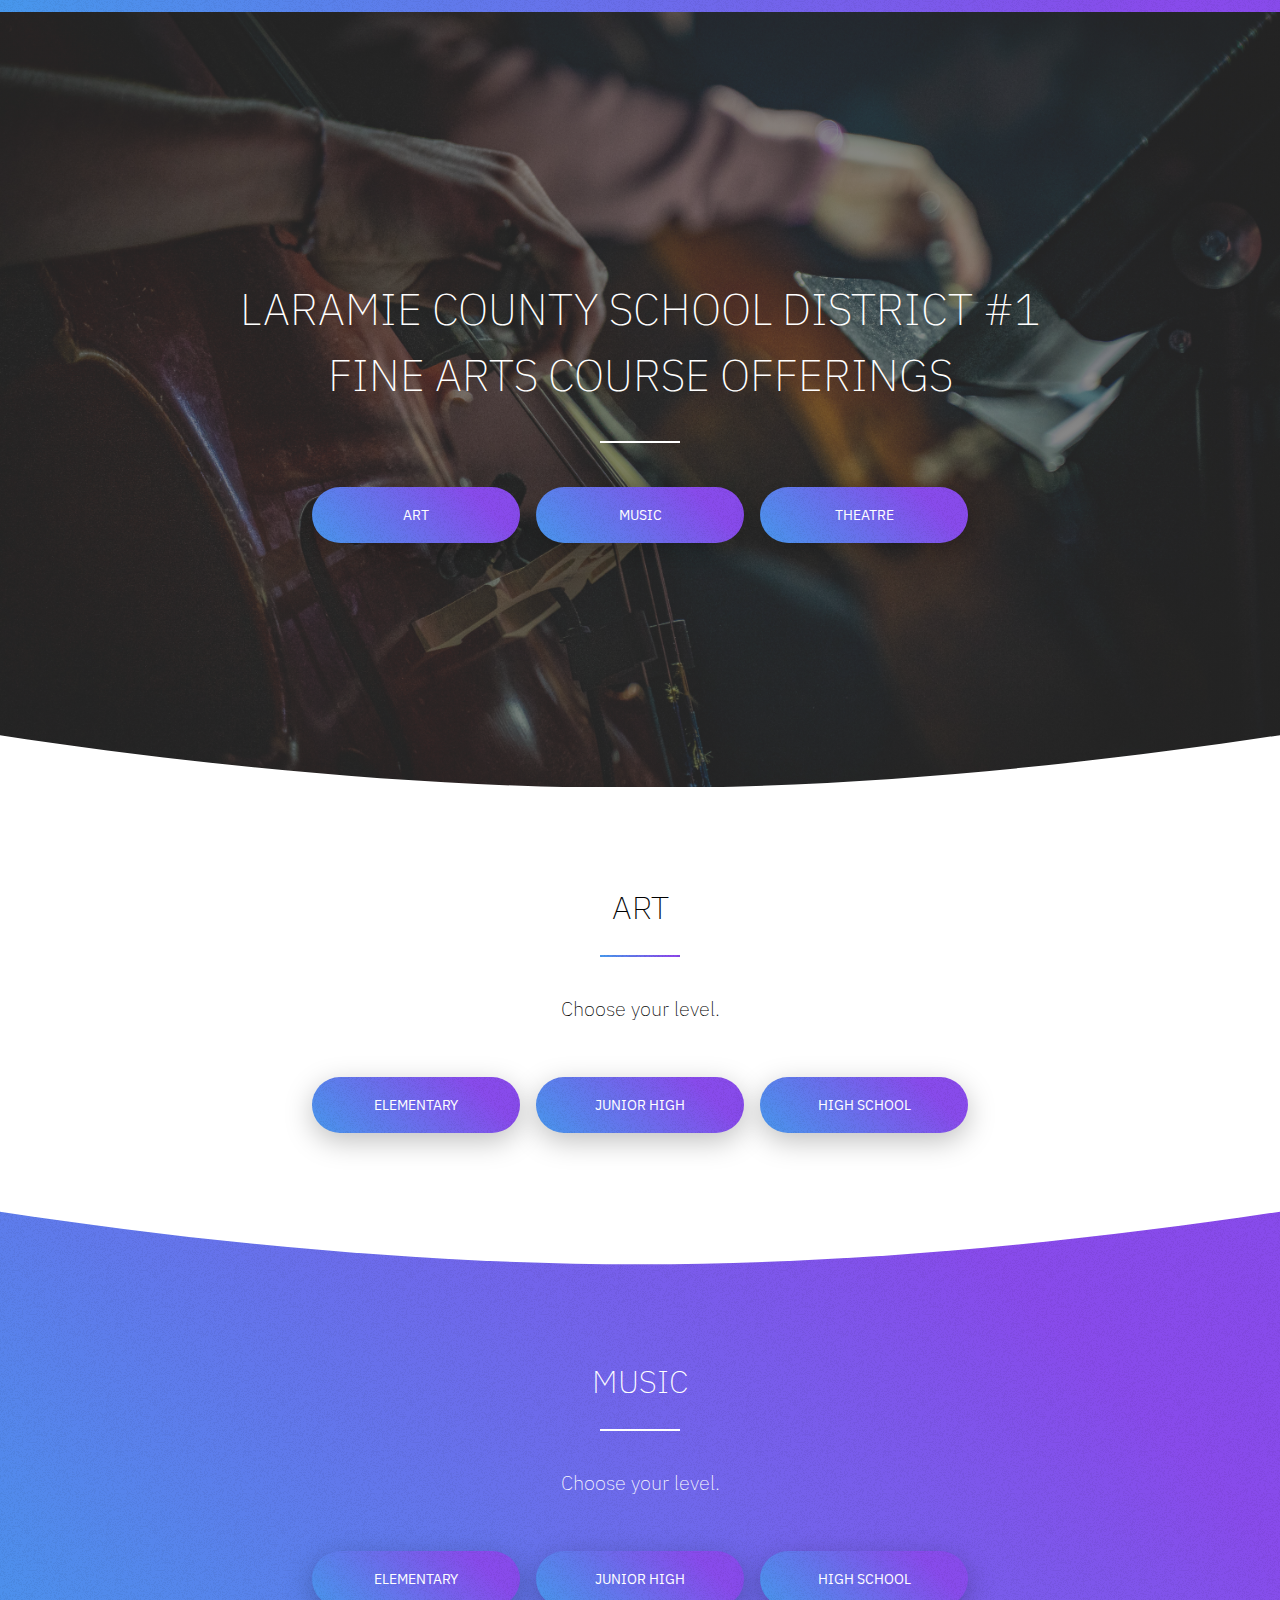
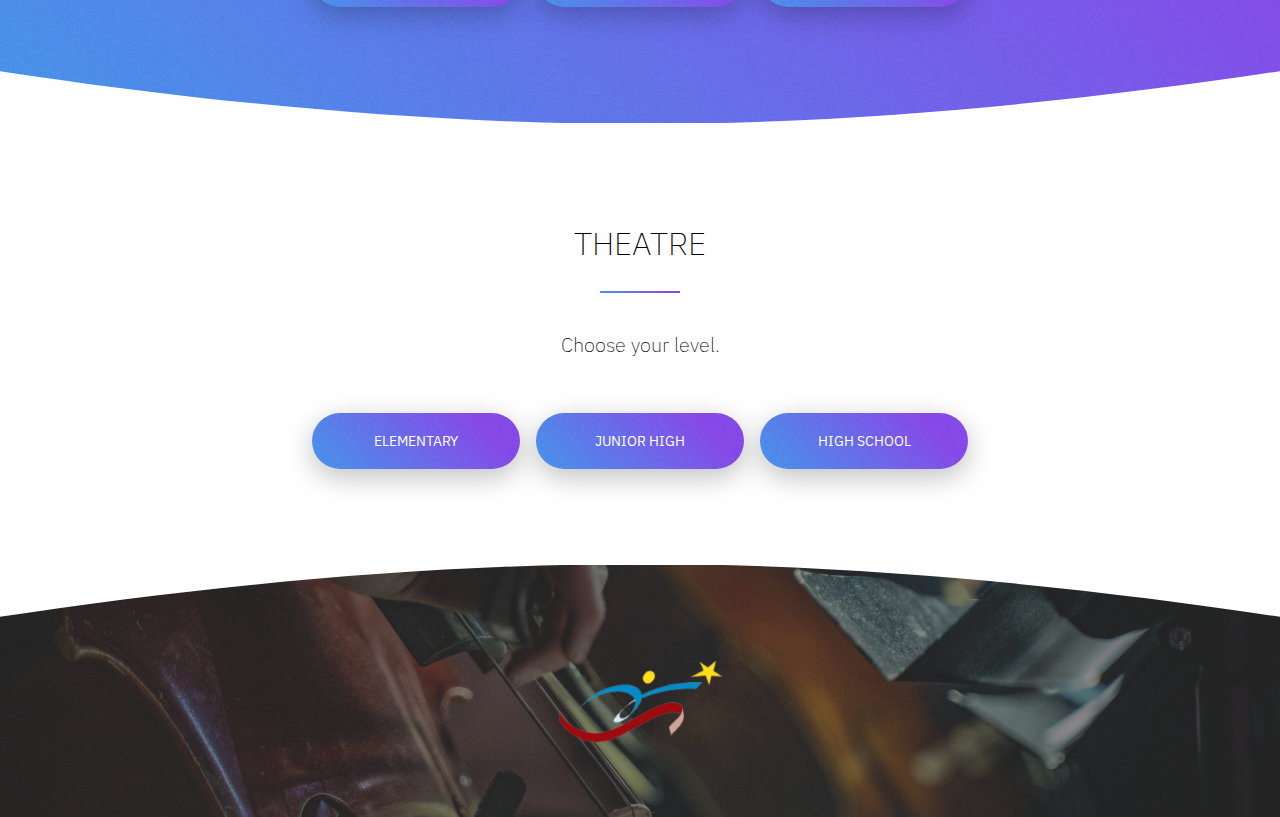
<file: index.html>
<!DOCTYPE HTML>

<html>
	<head>
		<title>LCSD1 Fine Arts Course Offerings</title>
		<meta charset="utf-8" />
		<meta name="viewport" content="width=device-width, initial-scale=1, user-scalable=no" />
		<meta name="description" content="" />
		<meta name="keywords" content="" />
		<link rel="stylesheet" href="assets/css/main.css" />
	</head>
	<body class="is-preload">

		<!-- Wrapper -->
			<div id="wrapper">

				<!-- Header -->
					<section id="header" class="alt">

						<!-- Logo -->
							<!-- <a href="index.html" class="logo"><strong>LCSD1</strong> Course Offerings</a> -->

						<!-- Nav -->
							<!-- <nav id="nav">
								<ul>
									<li class="current"><a href="index.html">Home</a></li>
									<li>
										<a href="#" class="icon solid fa-angle-down">Dropdown</a>
										<ul>
											<li><a href="#">Option One</a></li>
											<li><a href="#">Option Two</a></li>
											<li><a href="#">Option Three</a></li>
											<li>
												<a href="#">Submenu</a>
												<ul>
													<li><a href="#">Option One</a></li>
													<li><a href="#">Option Two</a></li>
													<li><a href="#">Option Three</a></li>
													<li><a href="#">Option Four</a></li>
												</ul>
											</li>
										</ul>
									</li>
									<li><a href="generic.html">Generic</a></li>
									<li><a href="elements.html">Elements</a></li>
								</ul>
							</nav> -->

					</section>

				<!-- Banner -->
					<section id="banner">
						<div class="content">
							<header class="major special">
								<h1>Laramie County School District #1<br />
								Fine Arts Course Offerings</h1>
							</header>
							<ul class="actions special">
								<li><a href="#art" class="button primary wide scrolly">Art</a></li>
								<li><a href="#music" class="button primary wide scrolly">Music</a></li>
								<li><a href="#theatre" class="button primary wide scrolly">Theatre</a></li>
							</ul>
						</div>
					</section>

				<!-- Section -->
					<section id="art" class="wrapper style1">
						<div class="inner">
							<header class="major special alt">
								<h2>Art</h2>
								<p>Choose your level.</p>
							</header>
							<ul class="actions special">
								<li><a href="art-elem.html" class="button primary wide scrolly">Elementary</a></li>
								<li><a href="art-jh.html" class="button primary wide scrolly">Junior High</a></li>
								<li><a href="art-hs.html" class="button primary wide scrolly">High School</a></li>
							</ul>
						</div>
					</section>

				<!-- Section -->
					<section id="music" class="wrapper style2 alt">
						<div class="inner">
							<header class="major special alt">
								<h2>Music</h2>
								<p>Choose your level.</p>
							</header>
							<ul class="actions special">
								<li><a href="music-elem.html" class="button primary wide scrolly">Elementary</a></li>
								<li><a href="music-jh.html" class="button primary wide scrolly">Junior High</a></li>
								<li><a href="music-hs.html" class="button primary wide scrolly">High School</a></li>
							</ul>
						</div>
					</section>

				<!-- Section -->
					<section id="theatre" class="wrapper style1">
						<div class="inner">
							<header class="major special alt">
								<h2>Theatre</h2>
								<p>Choose your level.</p>
							</header>
							<ul class="actions special">
								<li><a href="theatre-elem.html" class="button primary wide scrolly">Elementary</a></li>
								<li><a href="theatre-jh.html" class="button primary wide scrolly">Junior High</a></li>
								<li><a href="theatre-hs.html" class="button primary wide scrolly">High School</a></li>
							</ul>
						</div>
					</section>

				<!-- Footer -->
					<section id="footer">
						<!-- <ul class="icons">
							<li><a href="#" class="icon alt brands fa-twitter"><span class="label">Twitter</span></a></li>
							<li><a href="#" class="icon alt brands fa-facebook-f"><span class="label">Facebook</span></a></li>
							<li><a href="#" class="icon alt brands fa-instagram"><span class="label">Instagram</span></a></li>
							<li><a href="#" class="icon alt fa-envelope"><span class="label">Email</span></a></li>
							<li><a href="#" class="icon alt solid fa-phone"><span class="label">Phone</span></a></li>
						</ul> -->
						<img src="images/lcsd1-logo.png" alt="lcsd1 logo">
					</section>

			</div>

		<!-- Scripts -->
			<script src="assets/js/jquery.min.js"></script>
			<script src="assets/js/jquery.dropotron.min.js"></script>
			<script src="assets/js/jquery.scrollex.min.js"></script>
			<script src="assets/js/jquery.scrolly.min.js"></script>
			<script src="assets/js/browser.min.js"></script>
			<script src="assets/js/breakpoints.min.js"></script>
			<script src="assets/js/util.js"></script>
			<script src="assets/js/main.js"></script>

	</body>
</html>
</file>
<file: assets/css/main.css>
@import url(fontawesome-all.min.css);
@import url("https://fonts.googleapis.com/css?family=IBM+Plex+Sans:200,200i,400,400i");

html, body, div, span, applet, object,
iframe, h1, h2, h3, h4, h5, h6, p, blockquote,
pre, a, abbr, acronym, address, big, cite,
code, del, dfn, em, img, ins, kbd, q, s, samp,
small, strike, strong, sub, sup, tt, var, b,
u, i, center, dl, dt, dd, ol, ul, li, fieldset,
form, label, legend, table, caption, tbody,
tfoot, thead, tr, th, td, article, aside,
canvas, details, embed, figure, figcaption,
footer, header, hgroup, menu, nav, output, ruby,
section, summary, time, mark, audio, video {
	margin: 0;
	padding: 0;
	border: 0;
	font-size: 100%;
	font: inherit;
	vertical-align: baseline;}

article, aside, details, figcaption, figure,
footer, header, hgroup, menu, nav, section {
	display: block;}

body {
	line-height: 1;
}

ol, ul {
	list-style: none;
}

blockquote, q {
	quotes: none;
}

	blockquote:before, blockquote:after, q:before, q:after {
		content: '';
		content: none;
	}

table {
	border-collapse: collapse;
	border-spacing: 0;
}

body {
	-webkit-text-size-adjust: none;
}

mark {
	background-color: transparent;
	color: inherit;
}

input::-moz-focus-inner {
	border: 0;
	padding: 0;
}

input, select, textarea {
	-moz-appearance: none;
	-webkit-appearance: none;
	-ms-appearance: none;
	appearance: none;
}

/* Basic */

	@-ms-viewport {
		width: device-width;
	}

	body {
		-ms-overflow-style: scrollbar;
	}

	@media screen and (max-width: 480px) {

		html, body {
			min-width: 320px;
		}

	}

	html {
		box-sizing: border-box;
	}

	*, *:before, *:after {
		box-sizing: inherit;
	}

	body.is-preload *, body.is-preload *:before, body.is-preload *:after {
		-moz-animation: none !important;
		-webkit-animation: none !important;
		-ms-animation: none !important;
		animation: none !important;
		-moz-transition: none !important;
		-webkit-transition: none !important;
		-ms-transition: none !important;
		transition: none !important;
	}

/* Typography */

	html {
		font-size: 14pt;
	}

		@media screen and (max-width: 1680px) {

			html {
				font-size: 12pt;
			}

		}

		@media screen and (max-width: 736px) {

			html {
				font-size: 11pt;
			}

		}

		@media screen and (max-width: 360px) {

			html {
				font-size: 10pt;
			}

		}

	/* body {
		background-color: #333333;
		color: #000000;
	} */

	body, input, select, textarea {
		font-family: "IBM Plex Sans", Helvetica, sans-serif;
		font-weight: 200;
		font-size: 1rem;
		line-height: 2;
	}

	a {
		-moz-transition: color 0.2s ease-in-out, border-bottom-color 0.2s ease-in-out;
		-webkit-transition: color 0.2s ease-in-out, border-bottom-color 0.2s ease-in-out;
		-ms-transition: color 0.2s ease-in-out, border-bottom-color 0.2s ease-in-out;
		transition: color 0.2s ease-in-out, border-bottom-color 0.2s ease-in-out;
		border-bottom: dotted 1px;
		text-decoration: none;
	}

		a:hover {
			border-bottom-color: transparent;
		}

	strong, b {
		font-weight: 400;
	}

	em, i {
		font-style: italic;
	}

	p {
		margin: 0 0 2rem 0;
	}

	h1, h2, h3, h4, h5, h6 {
		font-weight: 200;
		line-height: 1.5;
		margin: 0 0 1.5rem 0;
		text-transform: uppercase;
	}

		h1 a, h2 a, h3 a, h4 a, h5 a, h6 a {
			color: inherit;
			text-decoration: none;
		}

	h1 {
		font-size: 3.25rem;
	}

	h2 {
		font-size: 2.5rem;
	}

	h3 {
		font-size: 1.75rem;
	}

	h4 {
		font-size: 1.25rem;
	}

	h5 {
		font-size: 0.9rem;
	}

	h6 {
		font-size: 0.7rem;
	}

	@media screen and (max-width: 1280px) {

		h1 {
			font-size: 2.75rem;
		}

		h2 {
			font-size: 2rem;
		}

		h3 {
			font-size: 1.5rem;
		}

	}

	@media screen and (max-width: 736px) {

		h1 {
			font-size: 2.25rem;
		}

		h2 {
			font-size: 1.5rem;
		}

		h3 {
			font-size: 1.25rem;
		}

	}

	sub {
		font-size: 0.8rem;
		position: relative;
		top: 0.5rem;
	}

	sup {
		font-size: 0.8rem;
		position: relative;
		top: -0.5rem;
	}

	blockquote {
		border-left: solid 0.5rem;
		font-style: italic;
		margin: 0 0 2rem 0;
		padding: 1rem 0 1rem 2rem;
	}

	code {
		border-radius: 6px;
		border: solid 1px;
		font-family: "Courier New", monospace;
		font-size: 0.9rem;
		margin: 0 0.25rem;
		padding: 0.25rem 0.65rem;
	}

	pre {
		-webkit-overflow-scrolling: touch;
		font-family: "Courier New", monospace;
		font-size: 0.9rem;
		margin: 0 0 2rem 0;
	}

		pre code {
			display: block;
			line-height: 1.75;
			padding: 1rem 1.5rem;
			overflow-x: auto;
		}

	hr {
		border: 0;
		border-bottom: solid 1px;
		margin: 2rem 0;
	}

		hr.major {
			margin: 4rem 0;
		}

		@media screen and (max-width: 736px) {

			hr.major {
				margin: 3rem 0;
			}

		}

	header.major h1, header.major h2, header.major h3, header.major h4, header.major h5, header.major h6 {
		margin: 0 0 0.875em 0;
		padding-bottom: 0.875em;
	}

		header.major h1:after, header.major h2:after, header.major h3:after, header.major h4:after, header.major h5:after, header.major h6:after {
			position: relative;
			top: 0.75em;
			content: '';
			height: 2px;
			display: block;
			width: 5rem;
		}

	header.major p {
		font-size: 1.25rem;
		margin: 0 0 6rem 0;
	}

	header.major.alt {
		margin-bottom: -3rem;
	}

	header.special {
		text-align: center;
	}

		header.special.major h1:after, header.special.major h2:after, header.special.major h3:after, header.special.major h4:after, header.special.major h5:after, header.special.major h6:after {
			margin: 0 auto;
		}

	@media screen and (max-width: 1280px) {

		header.major p {
			margin: 0 0 4rem 0;
		}

		header.major.alt {
			margin-bottom: -1rem;
		}

	}

	@media screen and (max-width: 736px) {

		header.major p {
			font-size: 1rem;
			margin: 0 0 3rem 0;
		}

		header.major.alt {
			margin-bottom: -1rem;
		}

	}

	@media screen and (max-width: 480px) {

		header.major p br {
			display: none;
		}

	}

	input, select, textarea {
		color: #000000;
	}

	a {
		color: #4797ec;
	}

	strong, b {
		color: #000000;
	}

	h1, h2, h3, h4, h5, h6 {
		color: #000000;
	}

	blockquote {
		border-left-color: rgba(0, 0, 0, 0.125);
	}

	code {
		background: rgba(0, 0, 0, 0.05);
		border-color: rgba(0, 0, 0, 0.125);
	}

	hr {
		border-bottom-color: rgba(0, 0, 0, 0.125);
	}

	header.major h1:after, header.major h2:after, header.major h3:after, header.major h4:after, header.major h5:after, header.major h6:after {
		background-color: #4797ec;
		background-image: url("../../images/overlay.png"), linear-gradient(90deg, rgba(71, 151, 236, 0), #884beb 90%);
		background-size: auto, auto;
		background-repeat: repeat, no-repeat;
	}

/* Row */

	.row {
		display: flex;
		flex-wrap: wrap;
		box-sizing: border-box;
		align-items: stretch;
	}

		.row > * {
			box-sizing: border-box;
		}

		.row.gtr-uniform > * > :last-child {
			margin-bottom: 0;
		}

		.row.aln-left {
			justify-content: flex-start;
		}

		.row.aln-center {
			justify-content: center;
		}

		.row.aln-right {
			justify-content: flex-end;
		}

		.row.aln-top {
			align-items: flex-start;
		}

		.row.aln-middle {
			align-items: center;
		}

		.row.aln-bottom {
			align-items: flex-end;
		}

		.row > .imp {
			order: -1;
		}

		.row > .col-1 {
			width: 8.33333%;
		}

		.row > .off-1 {
			margin-left: 8.33333%;
		}

		.row > .col-2 {
			width: 16.66667%;
		}

		.row > .off-2 {
			margin-left: 16.66667%;
		}

		.row > .col-3 {
			width: 25%;
		}

		.row > .off-3 {
			margin-left: 25%;
		}

		.row > .col-4 {
			width: 33.33333%;
		}

		.row > .off-4 {
			margin-left: 33.33333%;
		}

		.row > .col-5 {
			width: 41.66667%;
		}

		.row > .off-5 {
			margin-left: 41.66667%;
		}

		.row > .col-6 {
			width: 50%;
		}

		.row > .off-6 {
			margin-left: 50%;
		}

		.row > .col-7 {
			width: 58.33333%;
		}

		.row > .off-7 {
			margin-left: 58.33333%;
		}

		.row > .col-8 {
			width: 66.66667%;
		}

		.row > .off-8 {
			margin-left: 66.66667%;
		}

		.row > .col-9 {
			width: 75%;
		}

		.row > .off-9 {
			margin-left: 75%;
		}

		.row > .col-10 {
			width: 83.33333%;
		}

		.row > .off-10 {
			margin-left: 83.33333%;
		}

		.row > .col-11 {
			width: 91.66667%;
		}

		.row > .off-11 {
			margin-left: 91.66667%;
		}

		.row > .col-12 {
			width: 100%;
		}

		.row > .off-12 {
			margin-left: 100%;
		}

		.row.gtr-0 {
			margin-top: 0;
			margin-left: 0rem;
		}

			.row.gtr-0 > * {
				padding: 0 0 0 0rem;
			}

			.row.gtr-0.gtr-uniform {
				margin-top: 0rem;
			}

				.row.gtr-0.gtr-uniform > * {
					padding-top: 0rem;
				}

		.row.gtr-25 {
			margin-top: 0;
			margin-left: -0.5rem;
		}

			.row.gtr-25 > * {
				padding: 0 0 0 0.5rem;
			}

			.row.gtr-25.gtr-uniform {
				margin-top: -0.5rem;
			}

				.row.gtr-25.gtr-uniform > * {
					padding-top: 0.5rem;
				}

		.row.gtr-50 {
			margin-top: 0;
			margin-left: -1rem;
		}

			.row.gtr-50 > * {
				padding: 0 0 0 1rem;
			}

			.row.gtr-50.gtr-uniform {
				margin-top: -1rem;
			}

				.row.gtr-50.gtr-uniform > * {
					padding-top: 1rem;
				}

		.row {
			margin-top: 0;
			margin-left: -2rem;
		}

			.row > * {
				padding: 0 0 0 2rem;
			}

			.row.gtr-uniform {
				margin-top: -2rem;
			}

				.row.gtr-uniform > * {
					padding-top: 2rem;
				}

		.row.gtr-150 {
			margin-top: 0;
			margin-left: -3rem;
		}

			.row.gtr-150 > * {
				padding: 0 0 0 3rem;
			}

			.row.gtr-150.gtr-uniform {
				margin-top: -3rem;
			}

				.row.gtr-150.gtr-uniform > * {
					padding-top: 3rem;
				}

		.row.gtr-200 {
			margin-top: 0;
			margin-left: -4rem;
		}

			.row.gtr-200 > * {
				padding: 0 0 0 4rem;
			}

			.row.gtr-200.gtr-uniform {
				margin-top: -4rem;
			}

				.row.gtr-200.gtr-uniform > * {
					padding-top: 4rem;
				}

		@media screen and (max-width: 1680px) {

			.row {
				display: flex;
				flex-wrap: wrap;
				box-sizing: border-box;
				align-items: stretch;
			}

				.row > * {
					box-sizing: border-box;
				}

				.row.gtr-uniform > * > :last-child {
					margin-bottom: 0;
				}

				.row.aln-left {
					justify-content: flex-start;
				}

				.row.aln-center {
					justify-content: center;
				}

				.row.aln-right {
					justify-content: flex-end;
				}

				.row.aln-top {
					align-items: flex-start;
				}

				.row.aln-middle {
					align-items: center;
				}

				.row.aln-bottom {
					align-items: flex-end;
				}

				.row > .imp-xlarge {
					order: -1;
				}

				.row > .col-1-xlarge {
					width: 8.33333%;
				}

				.row > .off-1-xlarge {
					margin-left: 8.33333%;
				}

				.row > .col-2-xlarge {
					width: 16.66667%;
				}

				.row > .off-2-xlarge {
					margin-left: 16.66667%;
				}

				.row > .col-3-xlarge {
					width: 25%;
				}

				.row > .off-3-xlarge {
					margin-left: 25%;
				}

				.row > .col-4-xlarge {
					width: 33.33333%;
				}

				.row > .off-4-xlarge {
					margin-left: 33.33333%;
				}

				.row > .col-5-xlarge {
					width: 41.66667%;
				}

				.row > .off-5-xlarge {
					margin-left: 41.66667%;
				}

				.row > .col-6-xlarge {
					width: 50%;
				}

				.row > .off-6-xlarge {
					margin-left: 50%;
				}

				.row > .col-7-xlarge {
					width: 58.33333%;
				}

				.row > .off-7-xlarge {
					margin-left: 58.33333%;
				}

				.row > .col-8-xlarge {
					width: 66.66667%;
				}

				.row > .off-8-xlarge {
					margin-left: 66.66667%;
				}

				.row > .col-9-xlarge {
					width: 75%;
				}

				.row > .off-9-xlarge {
					margin-left: 75%;
				}

				.row > .col-10-xlarge {
					width: 83.33333%;
				}

				.row > .off-10-xlarge {
					margin-left: 83.33333%;
				}

				.row > .col-11-xlarge {
					width: 91.66667%;
				}

				.row > .off-11-xlarge {
					margin-left: 91.66667%;
				}

				.row > .col-12-xlarge {
					width: 100%;
				}

				.row > .off-12-xlarge {
					margin-left: 100%;
				}

				.row.gtr-0 {
					margin-top: 0;
					margin-left: 0rem;
				}

					.row.gtr-0 > * {
						padding: 0 0 0 0rem;
					}

					.row.gtr-0.gtr-uniform {
						margin-top: 0rem;
					}

						.row.gtr-0.gtr-uniform > * {
							padding-top: 0rem;
						}

				.row.gtr-25 {
					margin-top: 0;
					margin-left: -0.5rem;
				}

					.row.gtr-25 > * {
						padding: 0 0 0 0.5rem;
					}

					.row.gtr-25.gtr-uniform {
						margin-top: -0.5rem;
					}

						.row.gtr-25.gtr-uniform > * {
							padding-top: 0.5rem;
						}

				.row.gtr-50 {
					margin-top: 0;
					margin-left: -1rem;
				}

					.row.gtr-50 > * {
						padding: 0 0 0 1rem;
					}

					.row.gtr-50.gtr-uniform {
						margin-top: -1rem;
					}

						.row.gtr-50.gtr-uniform > * {
							padding-top: 1rem;
						}

				.row {
					margin-top: 0;
					margin-left: -2rem;
				}

					.row > * {
						padding: 0 0 0 2rem;
					}

					.row.gtr-uniform {
						margin-top: -2rem;
					}

						.row.gtr-uniform > * {
							padding-top: 2rem;
						}

				.row.gtr-150 {
					margin-top: 0;
					margin-left: -3rem;
				}

					.row.gtr-150 > * {
						padding: 0 0 0 3rem;
					}

					.row.gtr-150.gtr-uniform {
						margin-top: -3rem;
					}

						.row.gtr-150.gtr-uniform > * {
							padding-top: 3rem;
						}

				.row.gtr-200 {
					margin-top: 0;
					margin-left: -4rem;
				}

					.row.gtr-200 > * {
						padding: 0 0 0 4rem;
					}

					.row.gtr-200.gtr-uniform {
						margin-top: -4rem;
					}

						.row.gtr-200.gtr-uniform > * {
							padding-top: 4rem;
						}

		}

		@media screen and (max-width: 1280px) {

			.row {
				display: flex;
				flex-wrap: wrap;
				box-sizing: border-box;
				align-items: stretch;
			}

				.row > * {
					box-sizing: border-box;
				}

				.row.gtr-uniform > * > :last-child {
					margin-bottom: 0;
				}

				.row.aln-left {
					justify-content: flex-start;
				}

				.row.aln-center {
					justify-content: center;
				}

				.row.aln-right {
					justify-content: flex-end;
				}

				.row.aln-top {
					align-items: flex-start;
				}

				.row.aln-middle {
					align-items: center;
				}

				.row.aln-bottom {
					align-items: flex-end;
				}

				.row > .imp-large {
					order: -1;
				}

				.row > .col-1-large {
					width: 8.33333%;
				}

				.row > .off-1-large {
					margin-left: 8.33333%;
				}

				.row > .col-2-large {
					width: 16.66667%;
				}

				.row > .off-2-large {
					margin-left: 16.66667%;
				}

				.row > .col-3-large {
					width: 25%;
				}

				.row > .off-3-large {
					margin-left: 25%;
				}

				.row > .col-4-large {
					width: 33.33333%;
				}

				.row > .off-4-large {
					margin-left: 33.33333%;
				}

				.row > .col-5-large {
					width: 41.66667%;
				}

				.row > .off-5-large {
					margin-left: 41.66667%;
				}

				.row > .col-6-large {
					width: 50%;
				}

				.row > .off-6-large {
					margin-left: 50%;
				}

				.row > .col-7-large {
					width: 58.33333%;
				}

				.row > .off-7-large {
					margin-left: 58.33333%;
				}

				.row > .col-8-large {
					width: 66.66667%;
				}

				.row > .off-8-large {
					margin-left: 66.66667%;
				}

				.row > .col-9-large {
					width: 75%;
				}

				.row > .off-9-large {
					margin-left: 75%;
				}

				.row > .col-10-large {
					width: 83.33333%;
				}

				.row > .off-10-large {
					margin-left: 83.33333%;
				}

				.row > .col-11-large {
					width: 91.66667%;
				}

				.row > .off-11-large {
					margin-left: 91.66667%;
				}

				.row > .col-12-large {
					width: 100%;
				}

				.row > .off-12-large {
					margin-left: 100%;
				}

				.row.gtr-0 {
					margin-top: 0;
					margin-left: 0rem;
				}

					.row.gtr-0 > * {
						padding: 0 0 0 0rem;
					}

					.row.gtr-0.gtr-uniform {
						margin-top: 0rem;
					}

						.row.gtr-0.gtr-uniform > * {
							padding-top: 0rem;
						}

				.row.gtr-25 {
					margin-top: 0;
					margin-left: -0.375rem;
				}

					.row.gtr-25 > * {
						padding: 0 0 0 0.375rem;
					}

					.row.gtr-25.gtr-uniform {
						margin-top: -0.375rem;
					}

						.row.gtr-25.gtr-uniform > * {
							padding-top: 0.375rem;
						}

				.row.gtr-50 {
					margin-top: 0;
					margin-left: -0.75rem;
				}

					.row.gtr-50 > * {
						padding: 0 0 0 0.75rem;
					}

					.row.gtr-50.gtr-uniform {
						margin-top: -0.75rem;
					}

						.row.gtr-50.gtr-uniform > * {
							padding-top: 0.75rem;
						}

				.row {
					margin-top: 0;
					margin-left: -1.5rem;
				}

					.row > * {
						padding: 0 0 0 1.5rem;
					}

					.row.gtr-uniform {
						margin-top: -1.5rem;
					}

						.row.gtr-uniform > * {
							padding-top: 1.5rem;
						}

				.row.gtr-150 {
					margin-top: 0;
					margin-left: -2.25rem;
				}

					.row.gtr-150 > * {
						padding: 0 0 0 2.25rem;
					}

					.row.gtr-150.gtr-uniform {
						margin-top: -2.25rem;
					}

						.row.gtr-150.gtr-uniform > * {
							padding-top: 2.25rem;
						}

				.row.gtr-200 {
					margin-top: 0;
					margin-left: -3rem;
				}

					.row.gtr-200 > * {
						padding: 0 0 0 3rem;
					}

					.row.gtr-200.gtr-uniform {
						margin-top: -3rem;
					}

						.row.gtr-200.gtr-uniform > * {
							padding-top: 3rem;
						}

		}

		@media screen and (max-width: 980px) {

			.row {
				display: flex;
				flex-wrap: wrap;
				box-sizing: border-box;
				align-items: stretch;
			}

				.row > * {
					box-sizing: border-box;
				}

				.row.gtr-uniform > * > :last-child {
					margin-bottom: 0;
				}

				.row.aln-left {
					justify-content: flex-start;
				}

				.row.aln-center {
					justify-content: center;
				}

				.row.aln-right {
					justify-content: flex-end;
				}

				.row.aln-top {
					align-items: flex-start;
				}

				.row.aln-middle {
					align-items: center;
				}

				.row.aln-bottom {
					align-items: flex-end;
				}

				.row > .imp-medium {
					order: -1;
				}

				.row > .col-1-medium {
					width: 8.33333%;
				}

				.row > .off-1-medium {
					margin-left: 8.33333%;
				}

				.row > .col-2-medium {
					width: 16.66667%;
				}

				.row > .off-2-medium {
					margin-left: 16.66667%;
				}

				.row > .col-3-medium {
					width: 25%;
				}

				.row > .off-3-medium {
					margin-left: 25%;
				}

				.row > .col-4-medium {
					width: 33.33333%;
				}

				.row > .off-4-medium {
					margin-left: 33.33333%;
				}

				.row > .col-5-medium {
					width: 41.66667%;
				}

				.row > .off-5-medium {
					margin-left: 41.66667%;
				}

				.row > .col-6-medium {
					width: 50%;
				}

				.row > .off-6-medium {
					margin-left: 50%;
				}

				.row > .col-7-medium {
					width: 58.33333%;
				}

				.row > .off-7-medium {
					margin-left: 58.33333%;
				}

				.row > .col-8-medium {
					width: 66.66667%;
				}

				.row > .off-8-medium {
					margin-left: 66.66667%;
				}

				.row > .col-9-medium {
					width: 75%;
				}

				.row > .off-9-medium {
					margin-left: 75%;
				}

				.row > .col-10-medium {
					width: 83.33333%;
				}

				.row > .off-10-medium {
					margin-left: 83.33333%;
				}

				.row > .col-11-medium {
					width: 91.66667%;
				}

				.row > .off-11-medium {
					margin-left: 91.66667%;
				}

				.row > .col-12-medium {
					width: 100%;
				}

				.row > .off-12-medium {
					margin-left: 100%;
				}

				.row.gtr-0 {
					margin-top: 0;
					margin-left: 0rem;
				}

					.row.gtr-0 > * {
						padding: 0 0 0 0rem;
					}

					.row.gtr-0.gtr-uniform {
						margin-top: 0rem;
					}

						.row.gtr-0.gtr-uniform > * {
							padding-top: 0rem;
						}

				.row.gtr-25 {
					margin-top: 0;
					margin-left: -0.375rem;
				}

					.row.gtr-25 > * {
						padding: 0 0 0 0.375rem;
					}

					.row.gtr-25.gtr-uniform {
						margin-top: -0.375rem;
					}

						.row.gtr-25.gtr-uniform > * {
							padding-top: 0.375rem;
						}

				.row.gtr-50 {
					margin-top: 0;
					margin-left: -0.75rem;
				}

					.row.gtr-50 > * {
						padding: 0 0 0 0.75rem;
					}

					.row.gtr-50.gtr-uniform {
						margin-top: -0.75rem;
					}

						.row.gtr-50.gtr-uniform > * {
							padding-top: 0.75rem;
						}

				.row {
					margin-top: 0;
					margin-left: -1.5rem;
				}

					.row > * {
						padding: 0 0 0 1.5rem;
					}

					.row.gtr-uniform {
						margin-top: -1.5rem;
					}

						.row.gtr-uniform > * {
							padding-top: 1.5rem;
						}

				.row.gtr-150 {
					margin-top: 0;
					margin-left: -2.25rem;
				}

					.row.gtr-150 > * {
						padding: 0 0 0 2.25rem;
					}

					.row.gtr-150.gtr-uniform {
						margin-top: -2.25rem;
					}

						.row.gtr-150.gtr-uniform > * {
							padding-top: 2.25rem;
						}

				.row.gtr-200 {
					margin-top: 0;
					margin-left: -3rem;
				}

					.row.gtr-200 > * {
						padding: 0 0 0 3rem;
					}

					.row.gtr-200.gtr-uniform {
						margin-top: -3rem;
					}

						.row.gtr-200.gtr-uniform > * {
							padding-top: 3rem;
						}

		}

		@media screen and (max-width: 736px) {

			.row {
				display: flex;
				flex-wrap: wrap;
				box-sizing: border-box;
				align-items: stretch;
			}

				.row > * {
					box-sizing: border-box;
				}

				.row.gtr-uniform > * > :last-child {
					margin-bottom: 0;
				}

				.row.aln-left {
					justify-content: flex-start;
				}

				.row.aln-center {
					justify-content: center;
				}

				.row.aln-right {
					justify-content: flex-end;
				}

				.row.aln-top {
					align-items: flex-start;
				}

				.row.aln-middle {
					align-items: center;
				}

				.row.aln-bottom {
					align-items: flex-end;
				}

				.row > .imp-small {
					order: -1;
				}

				.row > .col-1-small {
					width: 8.33333%;
				}

				.row > .off-1-small {
					margin-left: 8.33333%;
				}

				.row > .col-2-small {
					width: 16.66667%;
				}

				.row > .off-2-small {
					margin-left: 16.66667%;
				}

				.row > .col-3-small {
					width: 25%;
				}

				.row > .off-3-small {
					margin-left: 25%;
				}

				.row > .col-4-small {
					width: 33.33333%;
				}

				.row > .off-4-small {
					margin-left: 33.33333%;
				}

				.row > .col-5-small {
					width: 41.66667%;
				}

				.row > .off-5-small {
					margin-left: 41.66667%;
				}

				.row > .col-6-small {
					width: 50%;
				}

				.row > .off-6-small {
					margin-left: 50%;
				}

				.row > .col-7-small {
					width: 58.33333%;
				}

				.row > .off-7-small {
					margin-left: 58.33333%;
				}

				.row > .col-8-small {
					width: 66.66667%;
				}

				.row > .off-8-small {
					margin-left: 66.66667%;
				}

				.row > .col-9-small {
					width: 75%;
				}

				.row > .off-9-small {
					margin-left: 75%;
				}

				.row > .col-10-small {
					width: 83.33333%;
				}

				.row > .off-10-small {
					margin-left: 83.33333%;
				}

				.row > .col-11-small {
					width: 91.66667%;
				}

				.row > .off-11-small {
					margin-left: 91.66667%;
				}

				.row > .col-12-small {
					width: 100%;
				}

				.row > .off-12-small {
					margin-left: 100%;
				}

				.row.gtr-0 {
					margin-top: 0;
					margin-left: 0rem;
				}

					.row.gtr-0 > * {
						padding: 0 0 0 0rem;
					}

					.row.gtr-0.gtr-uniform {
						margin-top: 0rem;
					}

						.row.gtr-0.gtr-uniform > * {
							padding-top: 0rem;
						}

				.row.gtr-25 {
					margin-top: 0;
					margin-left: -0.3125rem;
				}

					.row.gtr-25 > * {
						padding: 0 0 0 0.3125rem;
					}

					.row.gtr-25.gtr-uniform {
						margin-top: -0.3125rem;
					}

						.row.gtr-25.gtr-uniform > * {
							padding-top: 0.3125rem;
						}

				.row.gtr-50 {
					margin-top: 0;
					margin-left: -0.625rem;
				}

					.row.gtr-50 > * {
						padding: 0 0 0 0.625rem;
					}

					.row.gtr-50.gtr-uniform {
						margin-top: -0.625rem;
					}

						.row.gtr-50.gtr-uniform > * {
							padding-top: 0.625rem;
						}

				.row {
					margin-top: 0;
					margin-left: -1.25rem;
				}

					.row > * {
						padding: 0 0 0 1.25rem;
					}

					.row.gtr-uniform {
						margin-top: -1.25rem;
					}

						.row.gtr-uniform > * {
							padding-top: 1.25rem;
						}

				.row.gtr-150 {
					margin-top: 0;
					margin-left: -1.875rem;
				}

					.row.gtr-150 > * {
						padding: 0 0 0 1.875rem;
					}

					.row.gtr-150.gtr-uniform {
						margin-top: -1.875rem;
					}

						.row.gtr-150.gtr-uniform > * {
							padding-top: 1.875rem;
						}

				.row.gtr-200 {
					margin-top: 0;
					margin-left: -2.5rem;
				}

					.row.gtr-200 > * {
						padding: 0 0 0 2.5rem;
					}

					.row.gtr-200.gtr-uniform {
						margin-top: -2.5rem;
					}

						.row.gtr-200.gtr-uniform > * {
							padding-top: 2.5rem;
						}

		}

		@media screen and (max-width: 480px) {

			.row {
				display: flex;
				flex-wrap: wrap;
				box-sizing: border-box;
				align-items: stretch;
			}

				.row > * {
					box-sizing: border-box;
				}

				.row.gtr-uniform > * > :last-child {
					margin-bottom: 0;
				}

				.row.aln-left {
					justify-content: flex-start;
				}

				.row.aln-center {
					justify-content: center;
				}

				.row.aln-right {
					justify-content: flex-end;
				}

				.row.aln-top {
					align-items: flex-start;
				}

				.row.aln-middle {
					align-items: center;
				}

				.row.aln-bottom {
					align-items: flex-end;
				}

				.row > .imp-xsmall {
					order: -1;
				}

				.row > .col-1-xsmall {
					width: 8.33333%;
				}

				.row > .off-1-xsmall {
					margin-left: 8.33333%;
				}

				.row > .col-2-xsmall {
					width: 16.66667%;
				}

				.row > .off-2-xsmall {
					margin-left: 16.66667%;
				}

				.row > .col-3-xsmall {
					width: 25%;
				}

				.row > .off-3-xsmall {
					margin-left: 25%;
				}

				.row > .col-4-xsmall {
					width: 33.33333%;
				}

				.row > .off-4-xsmall {
					margin-left: 33.33333%;
				}

				.row > .col-5-xsmall {
					width: 41.66667%;
				}

				.row > .off-5-xsmall {
					margin-left: 41.66667%;
				}

				.row > .col-6-xsmall {
					width: 50%;
				}

				.row > .off-6-xsmall {
					margin-left: 50%;
				}

				.row > .col-7-xsmall {
					width: 58.33333%;
				}

				.row > .off-7-xsmall {
					margin-left: 58.33333%;
				}

				.row > .col-8-xsmall {
					width: 66.66667%;
				}

				.row > .off-8-xsmall {
					margin-left: 66.66667%;
				}

				.row > .col-9-xsmall {
					width: 75%;
				}

				.row > .off-9-xsmall {
					margin-left: 75%;
				}

				.row > .col-10-xsmall {
					width: 83.33333%;
				}

				.row > .off-10-xsmall {
					margin-left: 83.33333%;
				}

				.row > .col-11-xsmall {
					width: 91.66667%;
				}

				.row > .off-11-xsmall {
					margin-left: 91.66667%;
				}

				.row > .col-12-xsmall {
					width: 100%;
				}

				.row > .off-12-xsmall {
					margin-left: 100%;
				}

				.row.gtr-0 {
					margin-top: 0;
					margin-left: 0rem;
				}

					.row.gtr-0 > * {
						padding: 0 0 0 0rem;
					}

					.row.gtr-0.gtr-uniform {
						margin-top: 0rem;
					}

						.row.gtr-0.gtr-uniform > * {
							padding-top: 0rem;
						}

				.row.gtr-25 {
					margin-top: 0;
					margin-left: -0.3125rem;
				}

					.row.gtr-25 > * {
						padding: 0 0 0 0.3125rem;
					}

					.row.gtr-25.gtr-uniform {
						margin-top: -0.3125rem;
					}

						.row.gtr-25.gtr-uniform > * {
							padding-top: 0.3125rem;
						}

				.row.gtr-50 {
					margin-top: 0;
					margin-left: -0.625rem;
				}

					.row.gtr-50 > * {
						padding: 0 0 0 0.625rem;
					}

					.row.gtr-50.gtr-uniform {
						margin-top: -0.625rem;
					}

						.row.gtr-50.gtr-uniform > * {
							padding-top: 0.625rem;
						}

				.row {
					margin-top: 0;
					margin-left: -1.25rem;
				}

					.row > * {
						padding: 0 0 0 1.25rem;
					}

					.row.gtr-uniform {
						margin-top: -1.25rem;
					}

						.row.gtr-uniform > * {
							padding-top: 1.25rem;
						}

				.row.gtr-150 {
					margin-top: 0;
					margin-left: -1.875rem;
				}

					.row.gtr-150 > * {
						padding: 0 0 0 1.875rem;
					}

					.row.gtr-150.gtr-uniform {
						margin-top: -1.875rem;
					}

						.row.gtr-150.gtr-uniform > * {
							padding-top: 1.875rem;
						}

				.row.gtr-200 {
					margin-top: 0;
					margin-left: -2.5rem;
				}

					.row.gtr-200 > * {
						padding: 0 0 0 2.5rem;
					}

					.row.gtr-200.gtr-uniform {
						margin-top: -2.5rem;
					}

						.row.gtr-200.gtr-uniform > * {
							padding-top: 2.5rem;
						}

		}

/* Box */

	.box {
		border: solid 1px;
		border-radius: 6px;
		margin-bottom: 2rem;
		padding: 1.5rem;
	}

		.box > :last-child {
			margin-bottom: 0;
		}

		.box.alt {
			border: 0;
			border-radius: 0;
			padding: 0;
		}

	.box {
		border-color: rgba(0, 0, 0, 0.125);
	}

/* Button */

	input[type="submit"],
	input[type="reset"],
	input[type="button"],
	button,
	.button {
		-moz-appearance: none;
		-webkit-appearance: none;
		-ms-appearance: none;
		appearance: none;
		-moz-transition: background-color 0.2s ease-in-out, box-shadow 0.2s ease-in-out, color 0.2s ease-in-out, -moz-transform 0.1s ease-in-out;
		-webkit-transition: background-color 0.2s ease-in-out, box-shadow 0.2s ease-in-out, color 0.2s ease-in-out, -webkit-transform 0.1s ease-in-out;
		-ms-transition: background-color 0.2s ease-in-out, box-shadow 0.2s ease-in-out, color 0.2s ease-in-out, -ms-transform 0.1s ease-in-out;
		transition: background-color 0.2s ease-in-out, box-shadow 0.2s ease-in-out, color 0.2s ease-in-out, transform 0.1s ease-in-out;
		border: 0;
		border-radius: 6px;
		cursor: pointer;
		display: inline-block;
		font-weight: 400;
		height: 3.5rem;
		line-height: 3.5rem;
		padding: 0 2rem;
		text-align: center;
		text-decoration: none;
		white-space: nowrap;
		text-transform: uppercase;
		font-size: 0.9rem;
		border-radius: 3.5rem;
	}

		input[type="submit"].small,
		input[type="reset"].small,
		input[type="button"].small,
		button.small,
		.button.small {
			font-size: 0.8rem;
			height: 2.625rem;
			line-height: 2.625rem;
			padding: 0 1.75rem;
		}

		input[type="submit"].large,
		input[type="reset"].large,
		input[type="button"].large,
		button.large,
		.button.large {
			font-size: 1.25rem;
			height: 4.375rem;
			line-height: 4.375rem;
			padding: 0 3rem;
		}

		input[type="submit"].wide,
		input[type="reset"].wide,
		input[type="button"].wide,
		button.wide,
		.button.wide {
			min-width: 13rem;
		}

		input[type="submit"].icon:before,
		input[type="reset"].icon:before,
		input[type="button"].icon:before,
		button.icon:before,
		.button.icon:before {
			margin-right: 0.5rem;
		}

		input[type="submit"].fit,
		input[type="reset"].fit,
		input[type="button"].fit,
		button.fit,
		.button.fit {
			width: 100%;
		}

		input[type="submit"].disabled, input[type="submit"]:disabled,
		input[type="reset"].disabled,
		input[type="reset"]:disabled,
		input[type="button"].disabled,
		input[type="button"]:disabled,
		button.disabled,
		button:disabled,
		.button.disabled,
		.button:disabled {
			pointer-events: none;
			opacity: 0.25;
		}

	input[type="submit"],
	input[type="reset"],
	input[type="button"],
	button,
	.button {
		background-color: transparent;
		box-shadow: inset 0 0 0 1px #000000;
		color: #000000 !important;
	}

		input[type="submit"]:hover,
		input[type="reset"]:hover,
		input[type="button"]:hover,
		button:hover,
		.button:hover {
			box-shadow: inset 0 0 0 1px #4797ec;
			color: #4797ec !important;
		}

			input[type="submit"]:hover:active,
			input[type="reset"]:hover:active,
			input[type="button"]:hover:active,
			button:hover:active,
			.button:hover:active {
				background-color: rgba(71, 151, 236, 0.25);
			}

		input[type="submit"].primary,
		input[type="reset"].primary,
		input[type="button"].primary,
		button.primary,
		.button.primary {
			background-color: #4797ec;
			background-image: url("../../images/overlay.png"), linear-gradient(45deg, rgba(71, 151, 236, 0), #884beb 80%);
			background-size: auto, auto;
			background-repeat: repeat, no-repeat;
			box-shadow: 0 0.5rem 1.75rem 0 rgba(0, 0, 0, 0.25);
			color: #ffffff !important;
		}

			input[type="submit"].primary:hover,
			input[type="reset"].primary:hover,
			input[type="button"].primary:hover,
			button.primary:hover,
			.button.primary:hover {
				background-color: #6cacf0;
			}

				input[type="submit"].primary:hover:active,
				input[type="reset"].primary:hover:active,
				input[type="button"].primary:hover:active,
				button.primary:hover:active,
				.button.primary:hover:active {
					background-color: #2882e2;
				}

/* Form */

	form {
		margin: 0 0 2rem 0;
	}

	input[type="text"],
	input[type="password"],
	input[type="email"],
	input[type="tel"],
	input[type="search"],
	input[type="url"],
	select,
	textarea {
		-moz-appearance: none;
		-webkit-appearance: none;
		-ms-appearance: none;
		appearance: none;
		background-color: transparent;
		border-radius: 6px;
		border: none;
		border: solid 1px;
		color: inherit;
		display: block;
		outline: 0;
		padding: 0 1.25rem;
		text-decoration: none;
		width: 100%;
	}

		input[type="text"]:invalid,
		input[type="password"]:invalid,
		input[type="email"]:invalid,
		input[type="tel"]:invalid,
		input[type="search"]:invalid,
		input[type="url"]:invalid,
		select:invalid,
		textarea:invalid {
			box-shadow: none;
		}

	label {
		display: block;
		font-size: 1rem;
		font-weight: 400;
		margin: 0 0 1rem 0;
	}

	input[type="text"],
	input[type="password"],
	input[type="email"],
	input[type="tel"],
	input[type="search"],
	input[type="url"] {
		height: 3.5rem;
	}

	select {
		background-size: 1.25rem;
		background-repeat: no-repeat;
		background-position: calc(100% - 1rem) center;
		height: 3.5rem;
		padding-right: 3.5rem;
		text-overflow: ellipsis;
	}

		select:focus::-ms-value {
			background-color: transparent;
		}

		select::-ms-expand {
			display: none;
		}

	textarea {
		padding: 0.75rem 1rem;
	}

	input[type="checkbox"],
	input[type="radio"] {
		-moz-appearance: none;
		-webkit-appearance: none;
		-ms-appearance: none;
		appearance: none;
		display: block;
		float: left;
		margin-right: -2rem;
		opacity: 0;
		width: 1rem;
		z-index: -1;
	}

		input[type="checkbox"] + label,
		input[type="radio"] + label {
			text-decoration: none;
			cursor: pointer;
			display: inline-block;
			font-size: 1rem;
			font-weight: 200;
			padding-left: 2.975rem;
			padding-right: 0.875rem;
			position: relative;
		}

			input[type="checkbox"] + label:before,
			input[type="radio"] + label:before {
				-moz-osx-font-smoothing: grayscale;
				-webkit-font-smoothing: antialiased;
				display: inline-block;
				font-style: normal;
				font-variant: normal;
				text-rendering: auto;
				line-height: 1;
				text-transform: none !important;
				font-family: 'Font Awesome 5 Free';
				font-weight: 900;
			}

			input[type="checkbox"] + label:before,
			input[type="radio"] + label:before {
				border-radius: 6px;
				border: solid 1px;
				content: '';
				display: inline-block;
				font-size: 0.85rem;
				height: 2.1rem;
				left: 0;
				line-height: 2.0125rem;
				position: absolute;
				text-align: center;
				top: -0.175rem;
				width: 2.1rem;
			}

		input[type="checkbox"]:checked + label:before,
		input[type="radio"]:checked + label:before {
			content: '\f00c';
		}

	input[type="checkbox"] + label:before {
		border-radius: 6px;
	}

	input[type="radio"] + label:before {
		border-radius: 100%;
	}

	::-webkit-input-placeholder {
		opacity: 1.0;
	}

	:-moz-placeholder {
		opacity: 1.0;
	}

	::-moz-placeholder {
		opacity: 1.0;
	}

	:-ms-input-placeholder {
		opacity: 1.0;
	}

	label {
		color: #000000;
	}

	input[type="text"],
	input[type="password"],
	input[type="email"],
	input[type="tel"],
	input[type="search"],
	input[type="url"],
	select,
	textarea {
		border-color: rgba(0, 0, 0, 0.125);
	}

		input[type="text"]:focus,
		input[type="password"]:focus,
		input[type="email"]:focus,
		input[type="tel"]:focus,
		input[type="search"]:focus,
		input[type="url"]:focus,
		select:focus,
		textarea:focus {
			border-color: #4797ec;
			box-shadow: 0 0 0 1px #4797ec;
		}

	select {
		background-image: url("data:image/svg+xml;charset=utf8,%3Csvg xmlns='http://www.w3.org/2000/svg' width='40' height='40' preserveAspectRatio='none' viewBox='0 0 40 40'%3E%3Cpath d='M9.4,12.3l10.4,10.4l10.4-10.4c0.2-0.2,0.5-0.4,0.9-0.4c0.3,0,0.6,0.1,0.9,0.4l3.3,3.3c0.2,0.2,0.4,0.5,0.4,0.9 c0,0.4-0.1,0.6-0.4,0.9L20.7,31.9c-0.2,0.2-0.5,0.4-0.9,0.4c-0.3,0-0.6-0.1-0.9-0.4L4.3,17.3c-0.2-0.2-0.4-0.5-0.4-0.9 c0-0.4,0.1-0.6,0.4-0.9l3.3-3.3c0.2-0.2,0.5-0.4,0.9-0.4S9.1,12.1,9.4,12.3z' fill='rgba(0, 0, 0, 0.125)' /%3E%3C/svg%3E");
	}

		select option {
			color: #000000;
			background-color: #ffffff;
		}

	input[type="checkbox"] + label,
	input[type="radio"] + label {
		color: #000000;
	}

		input[type="checkbox"] + label:before,
		input[type="radio"] + label:before {
			border-color: rgba(0, 0, 0, 0.125);
		}

	input[type="checkbox"]:checked + label:before,
	input[type="radio"]:checked + label:before {
		background-color: #4797ec;
		background-image: url("../../images/overlay.png"), linear-gradient(45deg, rgba(71, 151, 236, 0), #884beb 80%);
		background-size: auto, auto;
		background-repeat: repeat, no-repeat;
		border-color: #4797ec;
		color: #ffffff;
	}

	input[type="checkbox"]:focus + label:before,
	input[type="radio"]:focus + label:before {
		border-color: #4797ec;
		box-shadow: 0 0 0 1px #4797ec;
	}

	::-webkit-input-placeholder {
		color: #000000 !important;
	}

	:-moz-placeholder {
		color: #000000 !important;
	}

	::-moz-placeholder {
		color: #000000 !important;
	}

	:-ms-input-placeholder {
		color: #000000 !important;
	}

/* Icon */

	.icon {
		text-decoration: none;
		border-bottom: none;
		outline: 0;
		position: relative;
	}

		.icon:before {
			-moz-osx-font-smoothing: grayscale;
			-webkit-font-smoothing: antialiased;
			display: inline-block;
			font-style: normal;
			font-variant: normal;
			text-rendering: auto;
			line-height: 1;
			text-transform: none !important;
			font-family: 'Font Awesome 5 Free';
			font-weight: 400;
		}

		.icon > .label {
			display: none;
		}

		.icon.alt {
			font-size: 1.5rem;
		}

			.icon.alt:before {
				border-radius: 100%;
				border: solid 2px;
				display: inline-block;
				text-align: center;
				width: 4.5rem;
				height: 4.5rem;
				line-height: 4.5rem;
			}

		.icon.solid:before {
			font-weight: 900;
		}

		.icon.brands:before {
			font-family: 'Font Awesome 5 Brands';
		}

		.icon.major {
			display: block;
			margin: 0 0 1.5rem 0;
		}

		@media screen and (max-width: 1280px) {

			.icon.alt {
				font-size: 1.25rem;
			}

				.icon.alt:before {
					width: 4rem;
					height: 4rem;
					line-height: 4rem;
				}

		}

		@media screen and (max-width: 736px) {

			.icon.alt {
				font-size: 1rem;
			}

				.icon.alt:before {
					width: 3rem;
					height: 3rem;
					line-height: 2.75rem;
				}

		}

	a.icon.alt:before {
		-moz-transition: background-color 0.2s ease-in-out;
		-webkit-transition: background-color 0.2s ease-in-out;
		-ms-transition: background-color 0.2s ease-in-out;
		transition: background-color 0.2s ease-in-out;
	}

	a.icon.alt:hover:before {
		background-color: rgba(0, 0, 0, 0.05);
	}

	a.icon.alt:active:before {
		background-color: rgba(0, 0, 0, 0.175);
	}

/* Image */

	.image {
		border-radius: 6px;
		border: 0;
		display: inline-block;
		position: relative;
	}

		.image img {
			border-radius: 6px;
			display: block;
		}

		.image.left, .image.right {
			max-width: 40%;
		}

			.image.left img, .image.right img {
				width: 100%;
			}

		.image.left {
			float: left;
			margin: 0 2rem 2rem 0;
			top: 0.25rem;
		}

		.image.right {
			float: right;
			margin: 0 0 2rem 2rem;
			top: 0.25rem;
		}

		.image.fit {
			display: block;
			margin: 0 0 2rem 0;
			width: 100%;
		}

			.image.fit img {
				width: 100%;
			}

		.image.main {
			display: block;
			margin: 0 0 5rem 0;
			width: 100%;
		}

			.image.main img {
				width: 100%;
			}

		@media screen and (max-width: 736px) {

			.image.main {
				margin: 0 0 2rem 0;
			}

		}

/* List */

	ol {
		list-style: decimal;
		margin: 0 0 2rem 0;
		padding-left: 1.25rem;
	}

		ol li {
			padding-left: 0.25rem;
		}

	ul {
		list-style: disc;
		margin: 0 0 2rem 0;
		padding-left: 1rem;
	}

		ul li {
			padding-left: 0.325rem;
		}

		ul.alt {
			list-style: none;
			padding-left: 0;
		}

			ul.alt li {
				border-top: solid 1px;
				padding: 0.75rem 0;
			}

				ul.alt li:first-child {
					border-top: 0;
					padding-top: 0;
				}

				ul.alt li:last-child {
					padding-bottom: 0;
				}

	dl {
		margin: 0 0 2rem 0;
	}

		dl dt {
			display: block;
			font-weight: 400;
			margin: 0 0 1rem 0;
		}

		dl dd {
			margin-left: 1.5rem;
		}

	ul.alt li {
		border-top-color: rgba(0, 0, 0, 0.125);
	}

/* Actions */

	ul.actions {
		display: -moz-flex;
		display: -webkit-flex;
		display: -ms-flex;
		display: flex;
		cursor: default;
		list-style: none;
		margin-left: -1rem;
		padding-left: 0;
	}

		ul.actions li {
			padding: 0 0 0 1rem;
			vertical-align: middle;
		}

		ul.actions.special {
			-moz-justify-content: center;
			-webkit-justify-content: center;
			-ms-justify-content: center;
			justify-content: center;
			width: 100%;
			margin-left: 0;
		}

			ul.actions.special li:first-child {
				padding-left: 0;
			}

		ul.actions.stacked {
			-moz-flex-direction: column;
			-webkit-flex-direction: column;
			-ms-flex-direction: column;
			flex-direction: column;
			margin-left: 0;
		}

			ul.actions.stacked li {
				padding: 1.3rem 0 0 0;
			}

				ul.actions.stacked li:first-child {
					padding-top: 0;
				}

		ul.actions.fit {
			width: calc(100% + 1rem);
		}

			ul.actions.fit li {
				-moz-flex-grow: 1;
				-webkit-flex-grow: 1;
				-ms-flex-grow: 1;
				flex-grow: 1;
				-moz-flex-shrink: 1;
				-webkit-flex-shrink: 1;
				-ms-flex-shrink: 1;
				flex-shrink: 1;
				width: 100%;
			}

				ul.actions.fit li > * {
					width: 100%;
				}

			ul.actions.fit.stacked {
				width: 100%;
			}

		@media screen and (max-width: 480px) {

			ul.actions:not(.fixed) {
				-moz-flex-direction: column;
				-webkit-flex-direction: column;
				-ms-flex-direction: column;
				flex-direction: column;
				margin-left: 0;
				width: 100% !important;
			}

				ul.actions:not(.fixed) li {
					-moz-flex-grow: 1;
					-webkit-flex-grow: 1;
					-ms-flex-grow: 1;
					flex-grow: 1;
					-moz-flex-shrink: 1;
					-webkit-flex-shrink: 1;
					-ms-flex-shrink: 1;
					flex-shrink: 1;
					padding: 1rem 0 0 0;
					text-align: center;
					width: 100%;
				}

					ul.actions:not(.fixed) li > * {
						width: 100%;
					}

					ul.actions:not(.fixed) li:first-child {
						padding-top: 0;
					}

					ul.actions:not(.fixed) li input[type="submit"],
					ul.actions:not(.fixed) li input[type="reset"],
					ul.actions:not(.fixed) li input[type="button"],
					ul.actions:not(.fixed) li button,
					ul.actions:not(.fixed) li .button {
						width: 100%;
					}

						ul.actions:not(.fixed) li input[type="submit"].icon:before,
						ul.actions:not(.fixed) li input[type="reset"].icon:before,
						ul.actions:not(.fixed) li input[type="button"].icon:before,
						ul.actions:not(.fixed) li button.icon:before,
						ul.actions:not(.fixed) li .button.icon:before {
							margin-left: -0.5rem;
						}

		}

/* Icons */

	ul.icons {
		cursor: default;
		list-style: none;
		padding-left: 0;
	}

		ul.icons li {
			display: inline-block;
			padding: 0 0.75rem 0 0;
		}

			ul.icons li:last-child {
				padding-right: 0;
			}

			ul.icons li .icon.alt {
				margin: 0 0.375rem;
			}

		@media screen and (max-width: 1280px) {

			ul.icons li .icon.alt {
				margin: 0 0.25rem;
			}

		}

		@media screen and (max-width: 736px) {

			ul.icons li .icon.alt {
				margin: 0;
			}

		}

/* Table */

	.table-wrapper {
		-webkit-overflow-scrolling: touch;
		overflow-x: auto;
	}

	table {
		margin: 0 0 2rem 0;
		width: 100%;
	}

		table tbody tr {
			border: solid 1px;
			border-left: 0;
			border-right: 0;
		}

		table td {
			padding: 0.75rem 0.75rem;
		}

		table th {
			font-size: 0.9rem;
			font-weight: 400;
			padding: 0 0.75rem 0.75rem 0.75rem;
			text-align: left;
		}

		table thead {
			border-bottom: solid 2px;
		}

		table tfoot {
			border-top: solid 2px;
		}

		table.alt {
			border-collapse: separate;
		}

			table.alt tbody tr td {
				border: solid 1px;
				border-left-width: 0;
				border-top-width: 0;
			}

				table.alt tbody tr td:first-child {
					border-left-width: 1px;
				}

			table.alt tbody tr:first-child td {
				border-top-width: 1px;
			}

			table.alt thead {
				border-bottom: 0;
			}

			table.alt tfoot {
				border-top: 0;
			}

	table tbody tr {
		border-color: rgba(0, 0, 0, 0.125);
	}

		table tbody tr:nth-child(2n + 1) {
			background-color: rgba(0, 0, 0, 0.05);
		}

	table th {
		color: #000000;
	}

	table thead {
		border-bottom-color: rgba(0, 0, 0, 0.125);
	}

	table tfoot {
		border-top-color: rgba(0, 0, 0, 0.125);
	}

	table.alt tbody tr td {
		border-color: rgba(0, 0, 0, 0.125);
	}

/* Wrapper */

	.wrapper {
		padding: 4rem 0 6rem 0 ;
		position: relative;
	}

		.wrapper > .inner {
			margin: 0 auto;
			width: 75rem;
			max-width: calc(100% - 8rem);
		}

		.wrapper.style1 {
			background-color: #ffffff;
		}

		.wrapper.style2 {
			background-color: #3a3a3a;
			color: #ffffff;
			background-color: #4797ec;
			background-image: url("../../images/overlay.png"), linear-gradient(45deg, rgba(71, 151, 236, 0), #884beb 80%);
			background-size: auto, auto;
			background-repeat: repeat, no-repeat;
		}

			.wrapper.style2 input, .wrapper.style2 select, .wrapper.style2 textarea {
				color: #ffffff;
			}

			.wrapper.style2 a {
				color: #ffffff;
			}

			.wrapper.style2 strong, .wrapper.style2 b {
				color: #ffffff;
			}

			.wrapper.style2 h1, .wrapper.style2 h2, .wrapper.style2 h3, .wrapper.style2 h4, .wrapper.style2 h5, .wrapper.style2 h6 {
				color: #ffffff;
			}

			.wrapper.style2 blockquote {
				border-left-color: #ffffff;
			}

			.wrapper.style2 code {
				background: rgba(255, 255, 255, 0.05);
				border-color: #ffffff;
			}

			.wrapper.style2 hr {
				border-bottom-color: #ffffff;
			}

			.wrapper.style2 header.major h1:after, .wrapper.style2 header.major h2:after, .wrapper.style2 header.major h3:after, .wrapper.style2 header.major h4:after, .wrapper.style2 header.major h5:after, .wrapper.style2 header.major h6:after {
				background: #ffffff;
			}

			.wrapper.style2 .box {
				border-color: #ffffff;
			}

			.wrapper.style2 input[type="submit"],
			.wrapper.style2 input[type="reset"],
			.wrapper.style2 input[type="button"],
			.wrapper.style2 button,
			.wrapper.style2 .button {
				background-color: transparent;
				box-shadow: inset 0 0 0 1px #ffffff;
				color: #ffffff !important;
			}

				.wrapper.style2 input[type="submit"]:hover,
				.wrapper.style2 input[type="reset"]:hover,
				.wrapper.style2 input[type="button"]:hover,
				.wrapper.style2 button:hover,
				.wrapper.style2 .button:hover {
					background-color: rgba(255, 255, 255, 0.1);
				}

					.wrapper.style2 input[type="submit"]:hover:active,
					.wrapper.style2 input[type="reset"]:hover:active,
					.wrapper.style2 input[type="button"]:hover:active,
					.wrapper.style2 button:hover:active,
					.wrapper.style2 .button:hover:active {
						background-color: rgba(255, 255, 255, 0.25);
					}

				.wrapper.style2 input[type="submit"].primary,
				.wrapper.style2 input[type="reset"].primary,
				.wrapper.style2 input[type="button"].primary,
				.wrapper.style2 button.primary,
				.wrapper.style2 .button.primary {
					background-color: #4797ec;
					background-image: url("../../images/overlay.png"), linear-gradient(45deg, rgba(71, 151, 236, 0), #884beb 80%);
					background-size: auto, auto;
					background-repeat: repeat, no-repeat;
					box-shadow: 0 0.5rem 1.75rem 0 rgba(0, 0, 0, 0.25);
					color: #ffffff !important;
				}

					.wrapper.style2 input[type="submit"].primary:hover,
					.wrapper.style2 input[type="reset"].primary:hover,
					.wrapper.style2 input[type="button"].primary:hover,
					.wrapper.style2 button.primary:hover,
					.wrapper.style2 .button.primary:hover {
						background-color: #6cacf0;
					}

						.wrapper.style2 input[type="submit"].primary:hover:active,
						.wrapper.style2 input[type="reset"].primary:hover:active,
						.wrapper.style2 input[type="button"].primary:hover:active,
						.wrapper.style2 button.primary:hover:active,
						.wrapper.style2 .button.primary:hover:active {
							background-color: #2882e2;
						}

			.wrapper.style2 label {
				color: #ffffff;
			}

			.wrapper.style2 input[type="text"],
			.wrapper.style2 input[type="password"],
			.wrapper.style2 input[type="email"],
			.wrapper.style2 input[type="tel"],
			.wrapper.style2 input[type="search"],
			.wrapper.style2 input[type="url"],
			.wrapper.style2 select,
			.wrapper.style2 textarea {
				border-color: #ffffff;
			}

				.wrapper.style2 input[type="text"]:focus,
				.wrapper.style2 input[type="password"]:focus,
				.wrapper.style2 input[type="email"]:focus,
				.wrapper.style2 input[type="tel"]:focus,
				.wrapper.style2 input[type="search"]:focus,
				.wrapper.style2 input[type="url"]:focus,
				.wrapper.style2 select:focus,
				.wrapper.style2 textarea:focus {
					border-color: #ffffff;
					box-shadow: 0 0 0 1px #ffffff;
				}

			.wrapper.style2 select {
				background-image: url("data:image/svg+xml;charset=utf8,%3Csvg xmlns='http://www.w3.org/2000/svg' width='40' height='40' preserveAspectRatio='none' viewBox='0 0 40 40'%3E%3Cpath d='M9.4,12.3l10.4,10.4l10.4-10.4c0.2-0.2,0.5-0.4,0.9-0.4c0.3,0,0.6,0.1,0.9,0.4l3.3,3.3c0.2,0.2,0.4,0.5,0.4,0.9 c0,0.4-0.1,0.6-0.4,0.9L20.7,31.9c-0.2,0.2-0.5,0.4-0.9,0.4c-0.3,0-0.6-0.1-0.9-0.4L4.3,17.3c-0.2-0.2-0.4-0.5-0.4-0.9 c0-0.4,0.1-0.6,0.4-0.9l3.3-3.3c0.2-0.2,0.5-0.4,0.9-0.4S9.1,12.1,9.4,12.3z' fill='%23ffffff' /%3E%3C/svg%3E");
			}

				.wrapper.style2 select option {
					color: #ffffff;
					background-color: #3a3a3a;
				}

			.wrapper.style2 input[type="checkbox"] + label,
			.wrapper.style2 input[type="radio"] + label {
				color: #ffffff;
			}

				.wrapper.style2 input[type="checkbox"] + label:before,
				.wrapper.style2 input[type="radio"] + label:before {
					border-color: #ffffff;
				}

			.wrapper.style2 input[type="checkbox"]:checked + label:before,
			.wrapper.style2 input[type="radio"]:checked + label:before {
				background-color: #ffffff;
				border-color: #ffffff;
				color: #4797ec;
			}

			.wrapper.style2 input[type="checkbox"]:focus + label:before,
			.wrapper.style2 input[type="radio"]:focus + label:before {
				border-color: #ffffff;
				box-shadow: 0 0 0 1px #ffffff;
			}

			.wrapper.style2 ::-webkit-input-placeholder {
				color: rgba(255, 255, 255, 0.5) !important;
			}

			.wrapper.style2 :-moz-placeholder {
				color: rgba(255, 255, 255, 0.5) !important;
			}

			.wrapper.style2 ::-moz-placeholder {
				color: rgba(255, 255, 255, 0.5) !important;
			}

			.wrapper.style2 :-ms-input-placeholder {
				color: rgba(255, 255, 255, 0.5) !important;
			}

			.wrapper.style2 ul.alt li {
				border-top-color: #ffffff;
			}

			.wrapper.style2 table tbody tr {
				border-color: #ffffff;
			}

				.wrapper.style2 table tbody tr:nth-child(2n + 1) {
					background-color: rgba(255, 255, 255, 0.05);
				}

			.wrapper.style2 table th {
				color: #ffffff;
			}

			.wrapper.style2 table thead {
				border-bottom-color: #ffffff;
			}

			.wrapper.style2 table tfoot {
				border-top-color: #ffffff;
			}

			.wrapper.style2 table.alt tbody tr td {
				border-color: #ffffff;
			}

			.wrapper.style2 a.icon.alt:before {
				-moz-transition: background-color 0.2s ease-in-out;
				-webkit-transition: background-color 0.2s ease-in-out;
				-ms-transition: background-color 0.2s ease-in-out;
				transition: background-color 0.2s ease-in-out;
			}

			.wrapper.style2 a.icon.alt:hover:before {
				background-color: rgba(255, 255, 255, 0.05);
			}

			.wrapper.style2 a.icon.alt:active:before {
				background-color: rgba(255, 255, 255, 0.175);
			}

			.wrapper.style2.alt {
				padding-bottom: 7.25rem;
				margin-top: -4.75rem;
				padding-top: 14.75rem;
			}

				.wrapper.style2.alt:after {
					background-image: url("data:image/svg+xml;charset=utf8,%3Csvg xmlns='http://www.w3.org/2000/svg' width='1900' height='150' viewBox='0 0 1900 150' preserveAspectRatio='none'%3E%3Cpath d='M0,25.7C243.4,84,596.7,150,950,150c353.3,0,706.6-66,950-124.3V150H0V25.7z' fill='%23ffffff'/%3E%3C/svg%3E");
					background-size: 100% 100%;
					background-position: center;
					bottom: -1px;
					content: '';
					height: 8rem;
					left: 0;
					position: absolute;
					width: 100%;
					box-shadow: inset 0 -1px 0 0 #ffffff;
				}

				@media screen and (max-width: 1280px) {

					.wrapper.style2.alt {
						padding-bottom: 5.25rem;
					}

						.wrapper.style2.alt:after {
							background-size: 125% 100%;
							height: 6rem;
						}

				}

				@media screen and (max-width: 736px) {

					.wrapper.style2.alt {
						padding-bottom: 3.25rem;
					}

						.wrapper.style2.alt:after {
							background-size: 125% 100%;
							height: 4rem;
						}

				}

				.wrapper.style2.alt:before {
					background-image: url("data:image/svg+xml;charset=utf8,%3Csvg xmlns='http://www.w3.org/2000/svg' width='1900' height='150' viewBox='0 0 1900 150' preserveAspectRatio='none'%3E%3Cpath d='M0,0h1900c-243.3,58.2-596.3,123.9-949.4,124h-1.2C596.3,123.9,243.3,58.2,0,0z' fill='%23ffffff'/%3E%3C/svg%3E");
					background-size: 100% 100%;
					background-position: center;
					content: '';
					height: 8rem;
					left: 0;
					position: absolute;
					top: 0;
					width: 100%;
				}

				@media screen and (max-width: 1280px) {

					.wrapper.style2.alt {
						margin-top: -2.75rem;
						padding-top: 10.75rem;
					}

						.wrapper.style2.alt:before {
							background-size: 125% 100%;
							height: 6rem;
						}

				}

				@media screen and (max-width: 736px) {

					.wrapper.style2.alt {
						margin-top: -0.75rem;
						padding-top: 6.75rem;
					}

						.wrapper.style2.alt:before {
							background-size: 125% 100%;
							height: 4rem;
						}

				}

		@media screen and (max-width: 1280px) {

			.wrapper {
				padding: 6rem 0 4rem 0 ;
			}

				.wrapper > .inner {
					max-width: calc(100% - 6rem);
				}

		}

		@media screen and (max-width: 736px) {

			.wrapper {
				padding: 4rem 0 2rem 0 ;
			}

				.wrapper > .inner {
					max-width: calc(100% - 4rem);
				}

		}

/* Spotlights */

	.spotlights {
		margin: 0 0 2rem 0;
	}

		.spotlights section {
			-moz-align-items: center;
			-webkit-align-items: center;
			-ms-align-items: center;
			align-items: center;
			display: -moz-flex;
			display: -webkit-flex;
			display: -ms-flex;
			display: flex;
			margin-top: -3rem;
		}

			.spotlights section .image {
				-moz-flex-grow: 0;
				-webkit-flex-grow: 0;
				-ms-flex-grow: 0;
				flex-grow: 0;
				-moz-flex-shrink: 0;
				-webkit-flex-shrink: 0;
				-ms-flex-shrink: 0;
				flex-shrink: 0;
				border-radius: 100%;
				box-shadow: 0 1rem 3rem 0 rgba(0, 0, 0, 0.25);
				margin: 0 6rem 0 0;
				width: 15rem;
			}

				.spotlights section .image img {
					border-radius: 100%;
					display: block;
					width: 100%;
				}

			.spotlights section .content {
				-moz-flex-grow: 1;
				-webkit-flex-grow: 1;
				-ms-flex-grow: 1;
				flex-grow: 1;
				-moz-flex-shrink: 1;
				-webkit-flex-shrink: 1;
				-ms-flex-shrink: 1;
				flex-shrink: 1;
			}

				.spotlights section .content header.major h3:after {
					margin-right: auto;
				}

			.spotlights section:first-child {
				margin-top: 0;
			}

			.spotlights section:nth-child(2n) {
				-moz-flex-direction: row-reverse;
				-webkit-flex-direction: row-reverse;
				-ms-flex-direction: row-reverse;
				flex-direction: row-reverse;
				text-align: right;
			}

				.spotlights section:nth-child(2n) .image {
					margin: 0 0 0 6rem;
				}

				.spotlights section:nth-child(2n) .content header.major h3:after {
					margin-left: auto;
					margin-right: 0;
				}

		@media screen and (max-width: 1280px) {

			.spotlights section {
				margin-top: 3rem;
			}

				.spotlights section .image {
					margin: 0 4rem 0 0;
					width: 20rem;
				}

				.spotlights section:nth-child(2n) .image {
					margin: 0 0 0 4rem;
				}

		}

		@media screen and (max-width: 980px) {

			.spotlights section {
				display: block;
				text-align: center;
			}

				.spotlights section .image {
					margin: 0 0 3rem 0;
					max-width: 100%;
				}

				.spotlights section .content header.major h3:after {
					margin-left: auto;
					margin-right: auto;
				}

				.spotlights section:nth-child(2n) {
					text-align: center;
				}

					.spotlights section:nth-child(2n) .image {
						margin: 0 0 3rem 0;
					}

					.spotlights section:nth-child(2n) .content header.major h3:after {
						margin-left: auto;
						margin-right: auto;
					}

		}

		@media screen and (max-width: 736px) {

			.spotlights section .image {
				width: 15rem;
				margin: 0 0 2rem 0;
			}

			.spotlights section:nth-child(2n) .image {
				margin: 0 0 2rem 0;
			}

		}

/* Features */

	.features {
		-moz-align-items: center;
		-webkit-align-items: center;
		-ms-align-items: center;
		align-items: center;
		display: -moz-flex;
		display: -webkit-flex;
		display: -ms-flex;
		display: flex;
		margin: 0 0 2rem 0;
	}

		.features > ul {
			margin-bottom: 0;
			padding-left: 0;
		}

			.features > ul > li {
				list-style: none;
				margin-top: 3rem;
			}

				.features > ul > li > :last-child {
					margin-bottom: 0;
				}

				.features > ul > li:first-child {
					margin-top: 0;
				}

			.features > ul:first-child {
				margin-right: 4rem;
				text-align: right;
			}

			.features > ul:last-child {
				margin-left: 4rem;
				text-align: left;
			}

			.features > ul h3 {
				font-size: 1.25rem;
				margin: 0 0 0.75rem 0;
			}

		.features > .image {
			-moz-flex-grow: 0;
			-webkit-flex-grow: 0;
			-ms-flex-grow: 0;
			flex-grow: 0;
			-moz-flex-shrink: 0;
			-webkit-flex-shrink: 0;
			-ms-flex-shrink: 0;
			flex-shrink: 0;
		}

			.features > .image img {
				border-radius: 100%;
				box-shadow: 0 1rem 3rem 0 rgba(0, 0, 0, 0.25);
				display: block;
				width: 30rem;
			}

		@media screen and (max-width: 1280px) {

			.features {
				-moz-flex-wrap: wrap;
				-webkit-flex-wrap: wrap;
				-ms-flex-wrap: wrap;
				flex-wrap: wrap;
				-moz-justify-content: center;
				-webkit-justify-content: center;
				-ms-justify-content: center;
				justify-content: center;
			}

				.features > .image {
					-moz-order: -1;
					-webkit-order: -1;
					-ms-order: -1;
					order: -1;
					margin: 0 0 3rem 0;
					width: 100%;
				}

					.features > .image > img {
						margin: 0 auto;
						width: 20rem;
					}

				.features > ul {
					-moz-flex-grow: 1;
					-webkit-flex-grow: 1;
					-ms-flex-grow: 1;
					flex-grow: 1;
					-moz-flex-shrink: 1;
					-webkit-flex-shrink: 1;
					-ms-flex-shrink: 1;
					flex-shrink: 1;
					padding: 0 3rem;
					width: 50%;
				}

					.features > ul:first-child {
						margin-right: 0;
						text-align: center;
					}

					.features > ul:last-child {
						margin-left: 0;
						text-align: center;
					}

		}

		@media screen and (max-width: 980px) {

			.features > .image img {
				max-width: 100%;
			}

			.features > ul {
				padding: 0 1.5rem;
			}

		}

		@media screen and (max-width: 736px) {

			.features > .image img {
				width: 15rem;
			}

		}

		@media screen and (max-width: 480px) {

			.features > ul {
				padding: 0;
				width: 100%;
			}

				.features > ul > li {
					margin-top: 2rem;
				}

					.features > ul > li:first-child {
						margin-top: 2rem;
					}

				.features > ul:first-child > li:first-child {
					margin-top: 0;
				}

		}

/* Banner */

	#banner {
		background-color: #3a3a3a;
		color: #ffffff;
		padding-bottom: 7.25rem;
		padding: 10rem 0 8rem 0 ;
		-moz-align-items: center;
		-webkit-align-items: center;
		-ms-align-items: center;
		align-items: center;
		display: -moz-flex;
		display: -webkit-flex;
		display: -ms-flex;
		display: flex;
		-moz-justify-content: center;
		-webkit-justify-content: center;
		-ms-justify-content: center;
		justify-content: center;
		background-attachment: fixed, fixed;
		background-image: linear-gradient(90deg, rgba(58, 58, 58, 0.6), rgba(58, 58, 58, 0.6)), url("../../images/banner.jpg");
		background-position: center, center;
		background-repeat: repeat, no-repeat;
		background-size: auto, cover;
		min-height: calc(75vh + 7rem);
		position: relative;
		text-align: center;
	}

		#banner input[type="submit"],
		#banner input[type="reset"],
		#banner input[type="button"],
		#banner button,
		#banner .button {
			background-color: transparent;
			box-shadow: inset 0 0 0 1px #ffffff;
			color: #ffffff !important;
		}

			#banner input[type="submit"]:hover,
			#banner input[type="reset"]:hover,
			#banner input[type="button"]:hover,
			#banner button:hover,
			#banner .button:hover {
				background-color: rgba(255, 255, 255, 0.1);
			}

				#banner input[type="submit"]:hover:active,
				#banner input[type="reset"]:hover:active,
				#banner input[type="button"]:hover:active,
				#banner button:hover:active,
				#banner .button:hover:active {
					background-color: rgba(255, 255, 255, 0.25);
				}

			#banner input[type="submit"].primary,
			#banner input[type="reset"].primary,
			#banner input[type="button"].primary,
			#banner button.primary,
			#banner .button.primary {
				background-color: #4797ec;
				background-image: url("../../images/overlay.png"), linear-gradient(45deg, rgba(71, 151, 236, 0), #884beb 80%);
				background-size: auto, auto;
				background-repeat: repeat, no-repeat;
				box-shadow: 0 0.5rem 1.75rem 0 rgba(0, 0, 0, 0.25);
				color: #ffffff !important;
			}

				#banner input[type="submit"].primary:hover,
				#banner input[type="reset"].primary:hover,
				#banner input[type="button"].primary:hover,
				#banner button.primary:hover,
				#banner .button.primary:hover {
					background-color: #6cacf0;
				}

					#banner input[type="submit"].primary:hover:active,
					#banner input[type="reset"].primary:hover:active,
					#banner input[type="button"].primary:hover:active,
					#banner button.primary:hover:active,
					#banner .button.primary:hover:active {
						background-color: #2882e2;
					}

		#banner input, #banner select, #banner textarea {
			color: #ffffff;
		}

		#banner a {
			color: #ffffff;
		}

		#banner strong, #banner b {
			color: #ffffff;
		}

		#banner h1, #banner h2, #banner h3, #banner h4, #banner h5, #banner h6 {
			color: #ffffff;
		}

		#banner blockquote {
			border-left-color: #ffffff;
		}

		#banner code {
			background: rgba(255, 255, 255, 0.05);
			border-color: #ffffff;
		}

		#banner hr {
			border-bottom-color: #ffffff;
		}

		#banner header.major h1:after, #banner header.major h2:after, #banner header.major h3:after, #banner header.major h4:after, #banner header.major h5:after, #banner header.major h6:after {
			background: #ffffff;
		}

		#banner:after {
			background-image: url("data:image/svg+xml;charset=utf8,%3Csvg xmlns='http://www.w3.org/2000/svg' width='1900' height='150' viewBox='0 0 1900 150' preserveAspectRatio='none'%3E%3Cpath d='M0,25.7C243.4,84,596.7,150,950,150c353.3,0,706.6-66,950-124.3V150H0V25.7z' fill='%23ffffff'/%3E%3C/svg%3E");
			background-size: 100% 100%;
			background-position: center;
			bottom: -1px;
			content: '';
			height: 8rem;
			left: 0;
			position: absolute;
			width: 100%;
			box-shadow: inset 0 -1px 0 0 #ffffff;
		}

		@media screen and (max-width: 1280px) {

			#banner {
				padding-bottom: 5.25rem;
			}

				#banner:after {
					background-size: 125% 100%;
					height: 6rem;
				}

		}

		@media screen and (max-width: 736px) {

			#banner {
				padding-bottom: 3.25rem;
			}

				#banner:after {
					background-size: 125% 100%;
					height: 4rem;
				}

		}

		#banner:before {
			pointer-events: none;
			-moz-transition: opacity 2s ease-in-out 0.75s;
			-webkit-transition: opacity 2s ease-in-out 0.75s;
			-ms-transition: opacity 2s ease-in-out 0.75s;
			transition: opacity 2s ease-in-out 0.75s;
			background: #333333;
			content: '';
			height: 100%;
			left: 0;
			opacity: 0;
			position: absolute;
			top: 0;
			width: 100%;
		}

		#banner > .content {
			-moz-transition: -moz-transform 1s ease-in-out, opacity 1.25s ease-in-out;
			-webkit-transition: -webkit-transform 1s ease-in-out, opacity 1.25s ease-in-out;
			-ms-transition: -ms-transform 1s ease-in-out, opacity 1.25s ease-in-out;
			transition: transform 1s ease-in-out, opacity 1.25s ease-in-out;
			position: relative;
			z-index: 1;
		}

			#banner > .content > :last-child {
				margin-bottom: 0;
			}

		body.is-preload #banner:before {
			opacity: 1;
		}

		body.is-preload #banner > .content {
			-moz-transform: translateY(0.75rem);
			-webkit-transform: translateY(0.75rem);
			-ms-transform: translateY(0.75rem);
			transform: translateY(0.75rem);
			opacity: 0;
		}

		@media screen and (max-width: 1280px) {

			#banner {
				padding: 7.5rem 0 5.5rem 0 ;
				background-attachment: scroll, scroll;
			}

		}

		@media screen and (max-width: 980px) {

			#banner {
				padding: 7.5rem 6rem 5.5rem 6rem ;
			}

		}

		@media screen and (max-width: 736px) {

			#banner {
				padding: 8rem 2rem 6rem 2rem ;
				min-height: 0;
			}

		}

		@media screen and (max-width: 480px) {

			#banner {
				padding: 10rem 2rem 8rem 2rem ;
			}

		}

		@media screen and (max-width: 480px) {

			#banner br {
				display: none;
			}

		}

/* Header */

	@-moz-keyframes reveal-header {
		0% {
			top: -4em;
			opacity: 0;
		}

		100% {
			top: 0;
			opacity: 1;
		}
	}

	@-webkit-keyframes reveal-header {
		0% {
			top: -4em;
			opacity: 0;
		}

		100% {
			top: 0;
			opacity: 1;
		}
	}

	@-ms-keyframes reveal-header {
		0% {
			top: -4em;
			opacity: 0;
		}

		100% {
			top: 0;
			opacity: 1;
		}
	}

	@keyframes reveal-header {
		0% {
			top: -4em;
			opacity: 0;
		}

		100% {
			top: 0;
			opacity: 1;
		}
	}

	body {
		padding-top: 3.5rem;
	}

		@media screen and (max-width: 736px) {

			body {
				padding-top: 3rem;
			}

		}

	#header {
		background-color: #3a3a3a;
		color: #ffffff;
		background-color: #4797ec;
		background-image: url("../../images/overlay.png"), linear-gradient(90deg, rgba(71, 151, 236, 0), #884beb 90%);
		background-size: auto, auto;
		background-repeat: repeat, no-repeat;
		-moz-align-items: center;
		-webkit-align-items: center;
		-ms-align-items: center;
		align-items: center;
		display: -moz-flex;
		display: -webkit-flex;
		display: -ms-flex;
		display: flex;
		-moz-justify-content: space-between;
		-webkit-justify-content: space-between;
		-ms-justify-content: space-between;
		justify-content: space-between;
		box-shadow: 0 0.075rem 1rem 0 rgba(0, 0, 0, 0.125);
		height: 3.5rem;
		left: 0;
		line-height: 3.5rem;
		padding: 0 1.5rem;
		position: fixed;
		top: 0;
		width: 100%;
		z-index: 10000;
	}

		#header input, #header select, #header textarea {
			color: #ffffff;
		}

		#header a {
			color: #ffffff;
		}

		#header strong, #header b {
			color: #ffffff;
		}

		#header h1, #header h2, #header h3, #header h4, #header h5, #header h6 {
			color: #ffffff;
		}

		#header blockquote {
			border-left-color: #ffffff;
		}

		#header code {
			background: rgba(255, 255, 255, 0.05);
			border-color: #ffffff;
		}

		#header hr {
			border-bottom-color: #ffffff;
		}

		#header header.major h1:after, #header header.major h2:after, #header header.major h3:after, #header header.major h4:after, #header header.major h5:after, #header header.major h6:after {
			background: #ffffff;
		}

		#header .logo {
			-moz-flex-grow: 1;
			-webkit-flex-grow: 1;
			-ms-flex-grow: 1;
			flex-grow: 1;
			-moz-flex-shrink: 1;
			-webkit-flex-shrink: 1;
			-ms-flex-shrink: 1;
			flex-shrink: 1;
			border: 0;
			font-size: 0.9rem;
			text-transform: uppercase;
			white-space: nowrap;
		}

		#header.reveal {
			-moz-animation: reveal-header 0.5s ease;
			-webkit-animation: reveal-header 0.5s ease;
			-ms-animation: reveal-header 0.5s ease;
			animation: reveal-header 0.5s ease;
		}

		#header.alt {
			-moz-animation: none;
			-webkit-animation: none;
			-ms-animation: none;
			animation: none;
			background: none;
			box-shadow: none;
			height: 7rem;
			line-height: 7rem;
			padding: 0 3rem;
			position: absolute;
		}

			#header.alt:before {
				background-color: #4797ec;
				background-image: url("../../images/overlay.png"), linear-gradient(90deg, rgba(71, 151, 236, 0), #884beb 90%);
				background-size: auto, auto;
				background-repeat: repeat, no-repeat;
				content: '';
				display: block;
				height: 0.75rem;
				left: 0;
				position: absolute;
				top: 0;
				width: 100%;
			}

		#header + #banner {
			margin-top: -3.5rem;
		}

		#header > .navPanelToggle {
			-moz-transition: background-color 0.2s ease-in-out, color 0.2s ease-in-out, top 0.2s ease-in-out, right 0.2s ease-in-out;
			-webkit-transition: background-color 0.2s ease-in-out, color 0.2s ease-in-out, top 0.2s ease-in-out, right 0.2s ease-in-out;
			-ms-transition: background-color 0.2s ease-in-out, color 0.2s ease-in-out, top 0.2s ease-in-out, right 0.2s ease-in-out;
			transition: background-color 0.2s ease-in-out, color 0.2s ease-in-out, top 0.2s ease-in-out, right 0.2s ease-in-out;
			text-decoration: none;
			border: 0;
			display: none;
			font-size: 0.9rem;
			height: inherit;
			line-height: inherit;
			outline: 0;
			padding: 0 1.5rem;
			position: absolute;
			right: 0;
			text-transform: uppercase;
			top: 0;
		}

			#header > .navPanelToggle:before {
				-moz-osx-font-smoothing: grayscale;
				-webkit-font-smoothing: antialiased;
				display: inline-block;
				font-style: normal;
				font-variant: normal;
				text-rendering: auto;
				line-height: 1;
				text-transform: none !important;
				font-family: 'Font Awesome 5 Free';
				font-weight: 900;
			}

			#header > .navPanelToggle:before {
				content: '\f0c9';
				float: right;
				height: inherit;
				line-height: inherit;
				margin: 0 0 0 0.625rem;
			}

		@media screen and (max-width: 1280px) {

			#header.alt {
				height: 5.25rem;
				line-height: 5.25rem;
				padding: 0 1.5rem;
			}

		}

		@media screen and (max-width: 980px) {

			#header > .navPanelToggle {
				display: block;
			}

			#header.alt > .navPanelToggle {
				padding: 0 1.75rem;
			}

		}

		@media screen and (max-width: 736px) {

			#header {
				height: 3rem;
				line-height: 3rem;
			}

				#header + #banner {
					margin-top: -3rem;
				}

		}

		@media screen and (max-width: 480px) {

			#header > .navPanelToggle {
				overflow: hidden;
				text-indent: 4rem;
				white-space: nowrap;
				width: 4rem;
			}

		}

	/* #nav {
		-moz-flex-grow: 0;
		-webkit-flex-grow: 0;
		-ms-flex-grow: 0;
		flex-grow: 0;
		-moz-flex-shrink: 0;
		-webkit-flex-shrink: 0;
		-ms-flex-shrink: 0;
		flex-shrink: 0;
	}

		#nav > ul {
			display: -moz-flex;
			display: -webkit-flex;
			display: -ms-flex;
			display: flex;
			list-style: none;
			margin: 0;
			padding-left: 0;
		}

			#nav > ul > li {
				margin-left: 0.75rem;
				padding-left: 0;
			}

				#nav > ul > li:first-child {
					margin-left: 0;
				}

				#nav > ul > li > ul {
					display: none;
				}

				#nav > ul > li a, #nav > ul > li span {
					-moz-transition: background-color 0.2s ease-in-out, box-shadow 0.2s ease-in-out, color 0.2s ease-in-out;
					-webkit-transition: background-color 0.2s ease-in-out, box-shadow 0.2s ease-in-out, color 0.2s ease-in-out;
					-ms-transition: background-color 0.2s ease-in-out, box-shadow 0.2s ease-in-out, color 0.2s ease-in-out;
					transition: background-color 0.2s ease-in-out, box-shadow 0.2s ease-in-out, color 0.2s ease-in-out;
					border-radius: 2rem;
					border: 0;
					box-shadow: 0;
					font-size: 0.9rem;
					padding: 0.625rem 1.5rem;
					text-transform: uppercase;
					box-shadow: inset 0 0 0 1px rgba(0, 0, 0, 0);
				}

					#nav > ul > li a.icon, #nav > ul > li span.icon {
						padding-left: 1.25rem;
					}

						#nav > ul > li a.icon:before, #nav > ul > li span.icon:before {
							margin-right: 0.5rem;
						}

				#nav > ul > li.current a, #nav > ul > li.current span {
					background-color: rgba(255, 255, 255, 0.05);
				}

				#nav > ul > li.active a, #nav > ul > li.active span {
					box-shadow: inset 0 0 0 1px rgba(255, 255, 255, 0.3);
				}

		.dropotron {
			background-color: #ffffff;
			border-radius: 6px;
			box-shadow: 0 0.075rem 0.75rem 0 rgba(0, 0, 0, 0.125);
			list-style-type: none;
			margin: 0 0 0 1px;
			min-width: 10rem;
			padding: 0.5rem 0;
		}

			.dropotron.level-0 {
				margin-left: 1.5rem;
				margin-top: 1rem;
			}

				.dropotron.level-0:before {
					-moz-transform: rotate(45deg);
					-webkit-transform: rotate(45deg);
					-ms-transform: rotate(45deg);
					transform: rotate(45deg);
					background-color: #ffffff;
					box-shadow: -2px -2px 3px -1px rgba(0, 0, 0, 0.1);
					content: '';
					position: absolute;
					top: -0.375rem;
					left: 1rem;
					width: 0.75rem;
					height: 0.75rem;
				}

			.dropotron li {
				border-top: solid 1px rgba(0, 0, 0, 0.125);
				padding: 0;
				position: relative;
			}

				.dropotron li:first-child {
					border-top: none;
				}

				.dropotron li.active > a {
					color: #4797ec;
				}

			.dropotron a {
				color: #000000;
				padding: 0.325rem 0.875rem;
				text-decoration: none !important;
				border: 0;
				font-size: 0.9rem;
			}

				.dropotron a:active, .dropotron a:hover, .dropotron a:focus {
					color: #4797ec;
				}

			body.header-alt .dropotron.level-0 {
				margin-top: -1rem;
			}

		@media screen and (max-width: 1280px) {

			#nav > ul > li a, #nav > ul > li span {
				padding: 0.5rem 1rem;
			}

		}

		@media screen and (max-width: 980px) {

			#nav {
				display: none;
			}

		} */

/* Footer */

	#footer {
		background-color: #3a3a3a;
		color: #ffffff;
		padding-top: 14.75rem;
		padding: 8rem 0 6rem 0 ;
		background-attachment: fixed, fixed;
		background-image: linear-gradient(90deg, rgba(58, 58, 58, 0.6), rgba(58, 58, 58, 0.6)), url("../../images/banner.jpg");
		background-position: center, center;
		background-repeat: repeat, no-repeat;
		background-size: auto, cover;
		position: relative;
		text-align: center;
	}

		#footer input, #footer select, #footer textarea {
			color: #ffffff;
		}

		#footer a {
			color: #ffffff;
		}

		#footer strong, #footer b {
			color: #ffffff;
		}

		#footer h1, #footer h2, #footer h3, #footer h4, #footer h5, #footer h6 {
			color: #ffffff;
		}

		#footer blockquote {
			border-left-color: #ffffff;
		}

		#footer code {
			background: rgba(255, 255, 255, 0.05);
			border-color: #ffffff;
		}

		#footer hr {
			border-bottom-color: #ffffff;
		}

		#footer header.major h1:after, #footer header.major h2:after, #footer header.major h3:after, #footer header.major h4:after, #footer header.major h5:after, #footer header.major h6:after {
			background: #ffffff;
		}

		#footer a.icon.alt:before {
			-moz-transition: background-color 0.2s ease-in-out;
			-webkit-transition: background-color 0.2s ease-in-out;
			-ms-transition: background-color 0.2s ease-in-out;
			transition: background-color 0.2s ease-in-out;
		}

		#footer a.icon.alt:hover:before {
			background-color: rgba(255, 255, 255, 0.05);
		}

		#footer a.icon.alt:active:before {
			background-color: rgba(255, 255, 255, 0.175);
		}

		#footer:before {
			-moz-transform: scaleY(-1);
			-webkit-transform: scaleY(-1);
			-ms-transform: scaleY(-1);
			transform: scaleY(-1);
			background-image: url("data:image/svg+xml;charset=utf8,%3Csvg xmlns='http://www.w3.org/2000/svg' width='1900' height='150' viewBox='0 0 1900 150' preserveAspectRatio='none'%3E%3Cpath d='M0,25.7C243.4,84,596.7,150,950,150c353.3,0,706.6-66,950-124.3V150H0V25.7z' fill='%23ffffff'/%3E%3C/svg%3E");
			background-size: 100% 100%;
			background-position: center;
			content: '';
			height: 8rem;
			left: 0;
			position: absolute;
			top: -1px;
			width: 100%;
			box-shadow: inset 0 -1px 0 0 #ffffff;
		}

		@media screen and (max-width: 1280px) {

			#footer {
				padding-top: 10.75rem;
			}

				#footer:before {
					background-size: 125% 100%;
					height: 6rem;
				}

		}

		@media screen and (max-width: 736px) {

			#footer {
				padding-top: 6.75rem;
			}

				#footer:before {
					background-size: 125% 100%;
					height: 4rem;
				}

		}

		@media screen and (max-width: 1280px) {

			#footer {
				padding: 6rem 0 4rem 0 ;
				background-attachment: scroll, scroll;
			}

		}

		@media screen and (max-width: 736px) {

			#footer {
				padding: 4rem 0 2rem 0 ;
			}

		}

/* Nav Panel */

	/* #wrapper {
		-moz-transition: all 0.5s ease;
		-webkit-transition: all 0.5s ease;
		-ms-transition: all 0.5s ease;
		transition: all 0.5s ease;
	}

	#navPanel {
		background-color: #4797ec;
		background-image: url("../../images/overlay.png"), linear-gradient(45deg, rgba(71, 151, 236, 0), #884beb 80%);
		background-size: auto, auto;
		background-repeat: repeat, no-repeat;
		-moz-transform: translateX(20rem);
		-webkit-transform: translateX(20rem);
		-ms-transform: translateX(20rem);
		transform: translateX(20rem);
		-moz-transition: -moz-transform 0.5s ease 0s, box-shadow 0.5s ease 0s, visibility 0.5s 0s;
		-webkit-transition: -webkit-transform 0.5s ease 0s, box-shadow 0.5s ease 0s, visibility 0.5s 0s;
		-ms-transition: -ms-transform 0.5s ease 0s, box-shadow 0.5s ease 0s, visibility 0.5s 0s;
		transition: transform 0.5s ease 0s, box-shadow 0.5s ease 0s, visibility 0.5s 0s;
		-webkit-overflow-scrolling: touch;
		box-shadow: none;
		color: #ffffff;
		height: 100%;
		max-width: 80%;
		overflow-y: auto;
		position: fixed;
		right: 0;
		top: 0;
		visibility: hidden;
		width: 20rem;
		z-index: 10002;
	}

		#navPanel nav {
			padding: 3rem 2rem;
		}

		#navPanel .link {
			-moz-transition: color 0.2s;
			-webkit-transition: color 0.2s;
			-ms-transition: color 0.2s;
			transition: color 0.2s;
			border-top: solid 1px rgba(255, 255, 255, 0.05);
			border-bottom: 0;
			color: inherit !important;
			display: block;
			padding: 0.75rem 0;
			text-decoration: none;
		}

			#navPanel .link:first-child {
				border-top: 0;
			}

			#navPanel .link.depth-0 {
				color: #ffffff !important;
				font-weight: 400;
			}

			#navPanel .link:active, #navPanel .link:focus, #navPanel .link:hover {
				color: #ffffff !important;
			}

			#navPanel .link .indent-1 {
				display: inline-block;
				width: 1.25rem;
			}

			#navPanel .link .indent-2 {
				display: inline-block;
				width: 2.5rem;
			}

		#navPanel .close {
			text-decoration: none;
			-moz-transition: color 0.2s ease-in-out;
			-webkit-transition: color 0.2s ease-in-out;
			-ms-transition: color 0.2s ease-in-out;
			transition: color 0.2s ease-in-out;
			-webkit-tap-highlight-color: rgba(0, 0, 0, 0);
			border: 0;
			color: rgba(255, 255, 255, 0.5);
			cursor: pointer;
			display: block;
			height: 3.25rem;
			line-height: 3.25rem;
			padding-right: 1.25rem;
			position: absolute;
			right: 0;
			text-align: right;
			top: 0;
			vertical-align: middle;
			width: 7rem;
		}

			#navPanel .close:before {
				-moz-osx-font-smoothing: grayscale;
				-webkit-font-smoothing: antialiased;
				display: inline-block;
				font-style: normal;
				font-variant: normal;
				text-rendering: auto;
				line-height: 1;
				text-transform: none !important;
				font-family: 'Font Awesome 5 Free';
				font-weight: 900;
			}

			#navPanel .close:before {
				content: '\f00d';
				font-size: 1.25rem;
			}

			#navPanel .close:hover {
				color: #ffffff !important;
			}

			@media screen and (max-width: 736px) {

				#navPanel .close {
					height: 4rem;
					line-height: 4rem;
				}

			}

		@media screen and (max-width: 736px) {

			#navPanel nav {
				padding: 2.5rem 1.75rem;
			}

		}

	body.is-navPanel-visible #wrapper {
		pointer-events: none;
		cursor: default;
		opacity: 0.5;
		-moz-filter: blur(2px);
		-webkit-filter: blur(2px);
		-ms-filter: blur(2px);
		filter: blur(2px);
	}

	body.is-navPanel-visible #navPanel {
		-moz-transform: translateX(0);
		-webkit-transform: translateX(0);
		-ms-transform: translateX(0);
		transform: translateX(0);
		box-shadow: 0 0 6rem 0 rgba(0, 0, 0, 0.125);
		visibility: visible;
	} */

.school-logo {
	width: 40px;
}
</file>
